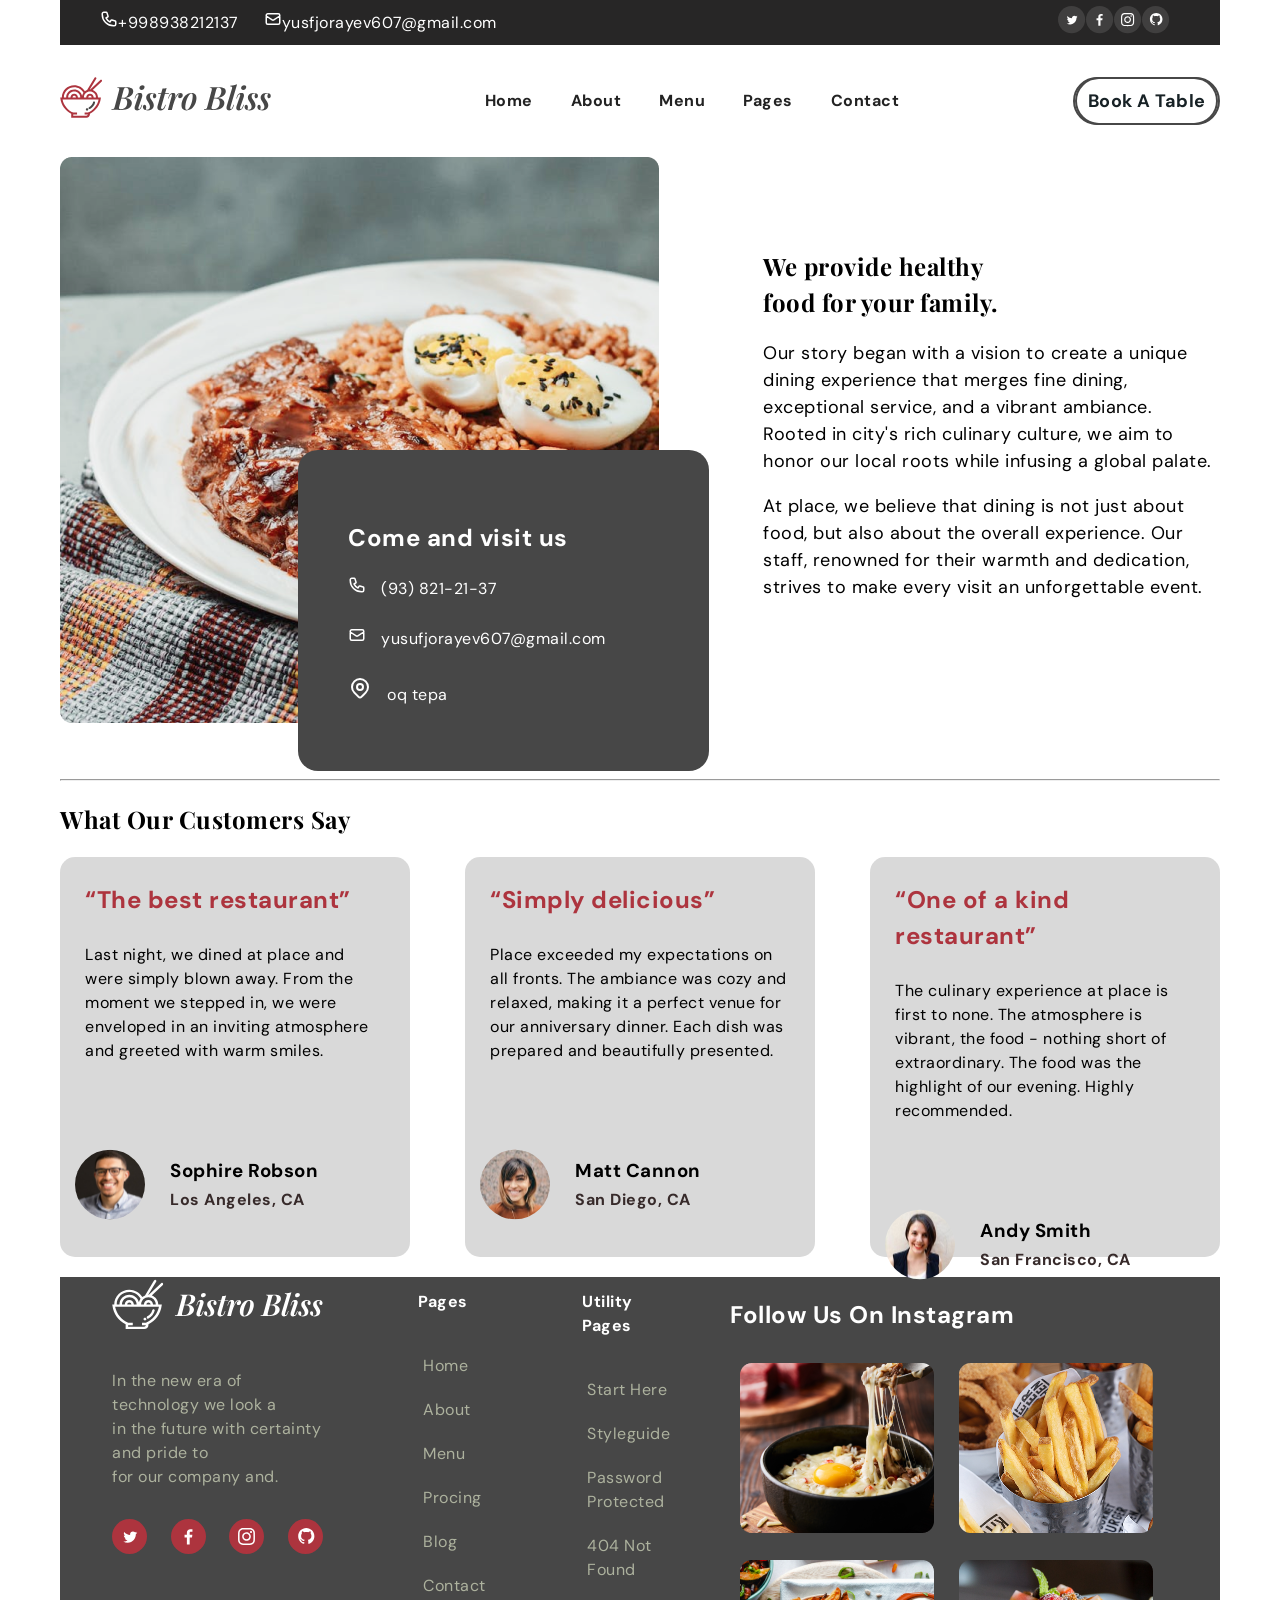
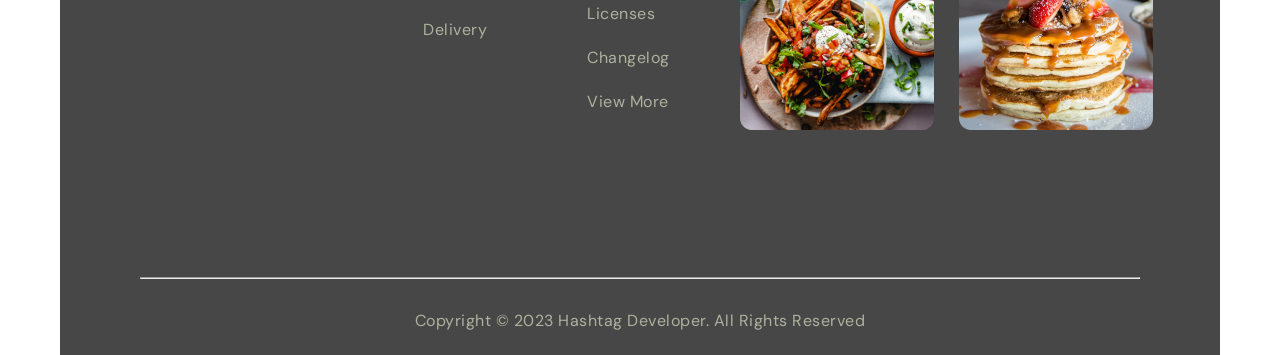
<file: about.html>
<!DOCTYPE html>
<html lang="en">

<head>
	<meta charset="UTF-8">
	<meta name="viewport" content="width=device-width, initial-scale=1.0">
	<title>amaliyot001</title>
	<link rel="stylesheet" href="./css/style.css">
</head>

<body>


	<div class="container">
		<header>
			<div id="header"></div>
		</header>
		<main>
			<section class="about-section">
				<div class="about-img-card">
					<div class="about-img">
						<img src="./img/Image.about.png" alt="about" width="599px" height="566px">
					</div>
					<div class="about-card">
						<div class="card-card">
							<h2>Come and visit us</h2>
							<ul>
								<li><a href="#"><img src="./icon/phone.svg" alt="phone.svg" srcset="">(93) 821-21-37</a></li>
								<li><a href="#"><img src="./icon/mail.svg" alt="mail.svg" srcset="">yusufjorayev607@gmail.com</a></li>
								<li><a href="#"><img src="./icon/location-marker.svg" alt="location-marker.svg" srcset="">oq tepa</a>
								</li>
							</ul>
						</div>
					</div>
				</div>
				<div class="about-content">
					<h1>We provide healthy <br>food for your family.</h1>
					<p>Our story began with a vision to create a unique dining experience that merges fine dining, exceptional
						service, and a vibrant ambiance. Rooted in city's rich culinary culture, we aim to honor our local roots
						while infusing a global palate.</p>
					<p>At place, we believe that dining is not just about food, but also about the overall experience. Our staff,
						renowned for their warmth and dedication, strives to make every visit an unforgettable event.</p>
				</div>

			</section>
			<hr>
			<section class="What-Our-Customers-Say-section">
				<div class="What-Our-Customers-Say-thema">
					<h1>What Our Customers Say</h1>
					<div class="What-Our-Customers-Say-card">
						<div class="card-What-Our-Customers-Say">
							<h2>“The best restaurant”</h2>
							<p>Last night, we dined at place and were simply blown away. From the moment we stepped in, we were
								enveloped in an inviting atmosphere and greeted with warm smiles.</p>
							<div class="card-What-Our-Customers-Say-img">
								<img src="./icon/say.0.svg" alt="say.0.svg">
								<h3>Sophire Robson <br><span>Los Angeles, CA</span>
								</h3>

							</div>
						</div>
						<div class="card-What-Our-Customers-Say">
							<h2>“Simply delicious”</h2>
							<p>Place exceeded my expectations on all fronts. The ambiance was cozy and relaxed, making it a perfect
								venue for our anniversary dinner. Each dish was prepared and beautifully presented.</p>
							<div class="card-What-Our-Customers-Say-img">
								<img src="./icon/say.1.svg" alt="say.1.svg">
								<h3>Matt Cannon <br><span>San Diego, CA</span>
								</h3>

							</div>
						</div>
						<div class="card-What-Our-Customers-Say">
							<h2>“One of a kind restaurant”</h2>
							<p>The culinary experience at place is first to none. The atmosphere is vibrant, the food - nothing short
								of extraordinary. The food was the highlight of our evening. Highly recommended.</p>
							<div class="card-What-Our-Customers-Say-img">
								<img src="./icon/say.2.svg" alt="say.2.svg">
								<h3>Andy Smith <br><span>San Francisco, CA</span>
								</h3>

							</div>
						</div>
					</div>
				</div>
			</section>
		</main>
		<footer>
			<div id="footer"></div>
		</footer>
	</div>
	<script src="./js/scrip.js"></script>
</body>

</html>
</file>
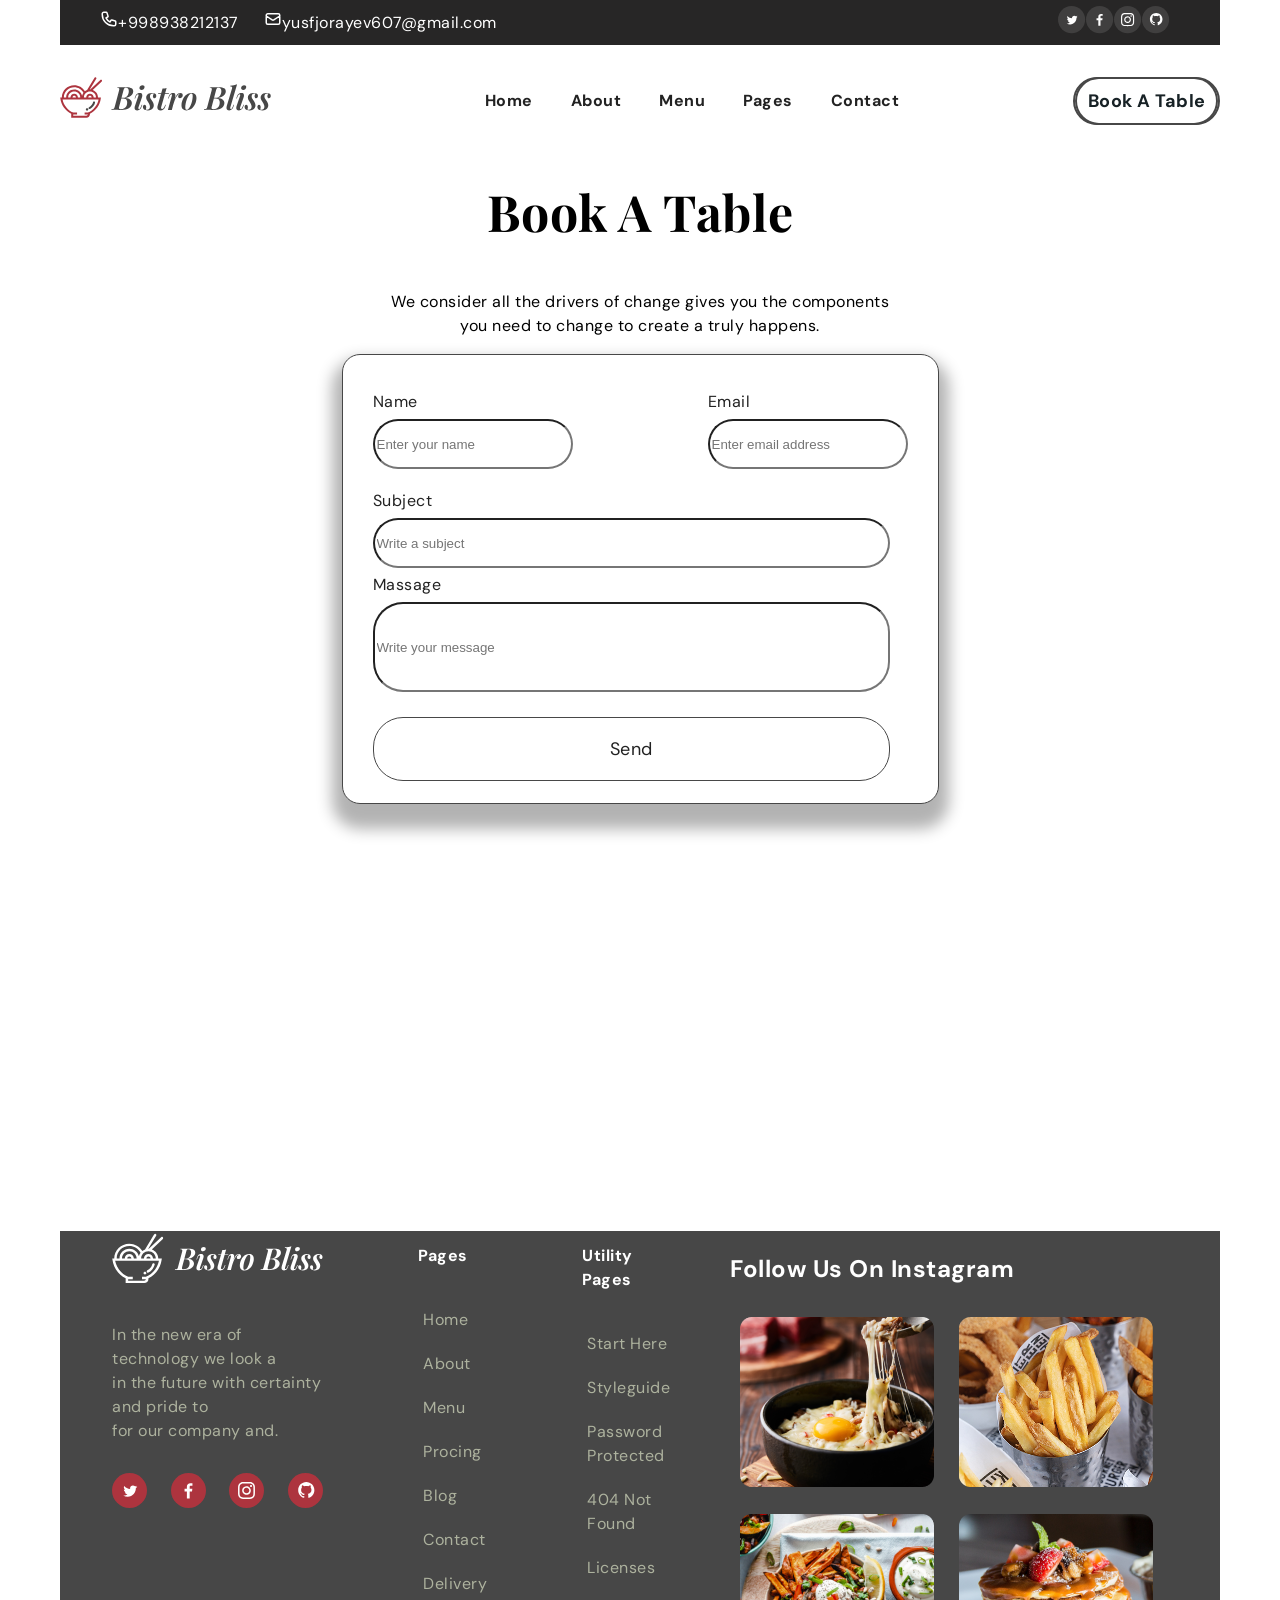
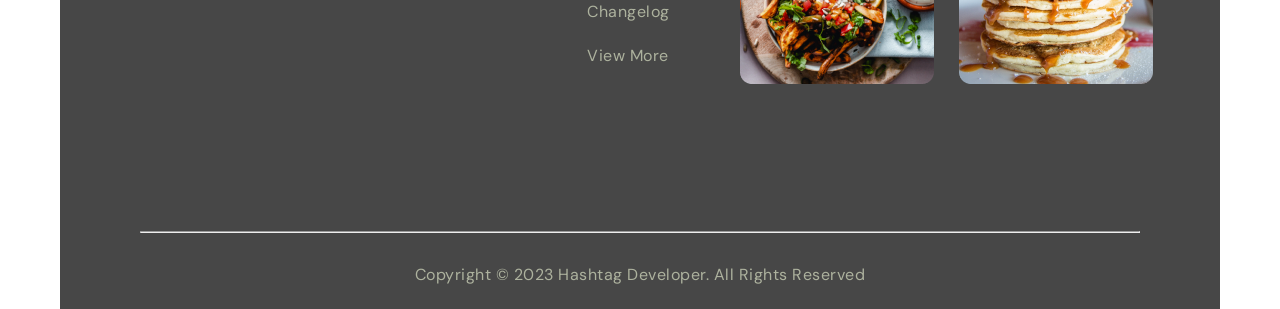
<file: book-a-table.html>
<!-- https://maps.app.goo.gl/ZBhMRK7PiFmq4h6e7 -->


<!DOCTYPE html>
<html lang="en">

<head>
	<meta charset="UTF-8">
	<meta name="viewport" content="width=device-width, initial-scale=1.0">
	<title>book-a-table</title>
</head>

<body>

	<div class="container">
		<header>
			<div id="header"></div>
		</header>
		<main>
			<section class="book-a-table-section">
				<div class="book-a-table-thema">
					<h1>Book A Table</h1>
					<p>We consider all the drivers of change gives you the components <br> you need to change to create a truly
						happens.</p>
				</div>
				<div class="book-a-table-card1">
					<div class="book-a-table-card">
						<div class="book-a-table-card-info">
							<div class="contact-card-name">
								<label>Name</label>
								<input type="text" placeholder="Enter your name">
							</div>
							<div class="contact-card-email">
								<label>Email</label>
								<input type="text" placeholder="Enter email address">
							</div>
						</div>
						<div class="book-a-table-card-subject">
							<label>Subject</label>
							<input type="text" placeholder="Write a subject">
						</div>
						<div class="book-a-table-card-message">
							<label>Massage</label>
							<input type="text" placeholder="Write your message">
						</div>
						<div class="book-a-table-btn">
							<a href="#" class="contact-btn">Send</a>
						</div>
					</div>
				</div>
				<div class="book-a-table-navigator">
					<iframe
						src="https://www.google.com/maps/embed?pb=!1m18!1m12!1m3!1d2520.298443836973!2d69.21032618851807!3d41.30545150035291!2m3!1f0!2f0!3f0!3m2!1i1024!2i768!4f13.1!3m3!1m2!1s0x38ae8b41a1a8e5a5%3A0xab24aaf488258dd7!2z0KjQutC-0LvQsCDihJYxNTcg0LjQvNC10L3QuCDQlNC40L4g0JHRgNCw0L3QtNC-!5e0!3m2!1suz!2s!4v1771845608177!5m2!1suz!2s"
						width="100%" height="550" style="border:0;" allowfullscreen="" loading="lazy"
						referrerpolicy="no-referrer-when-downgrade"></iframe>
				</div>
			</section>
		</main>

		<footer>
			<div id="footer"></div>
		</footer>
	</div>

	<script src="./js/scrip.js"></script>
</body>

</html>
</file>
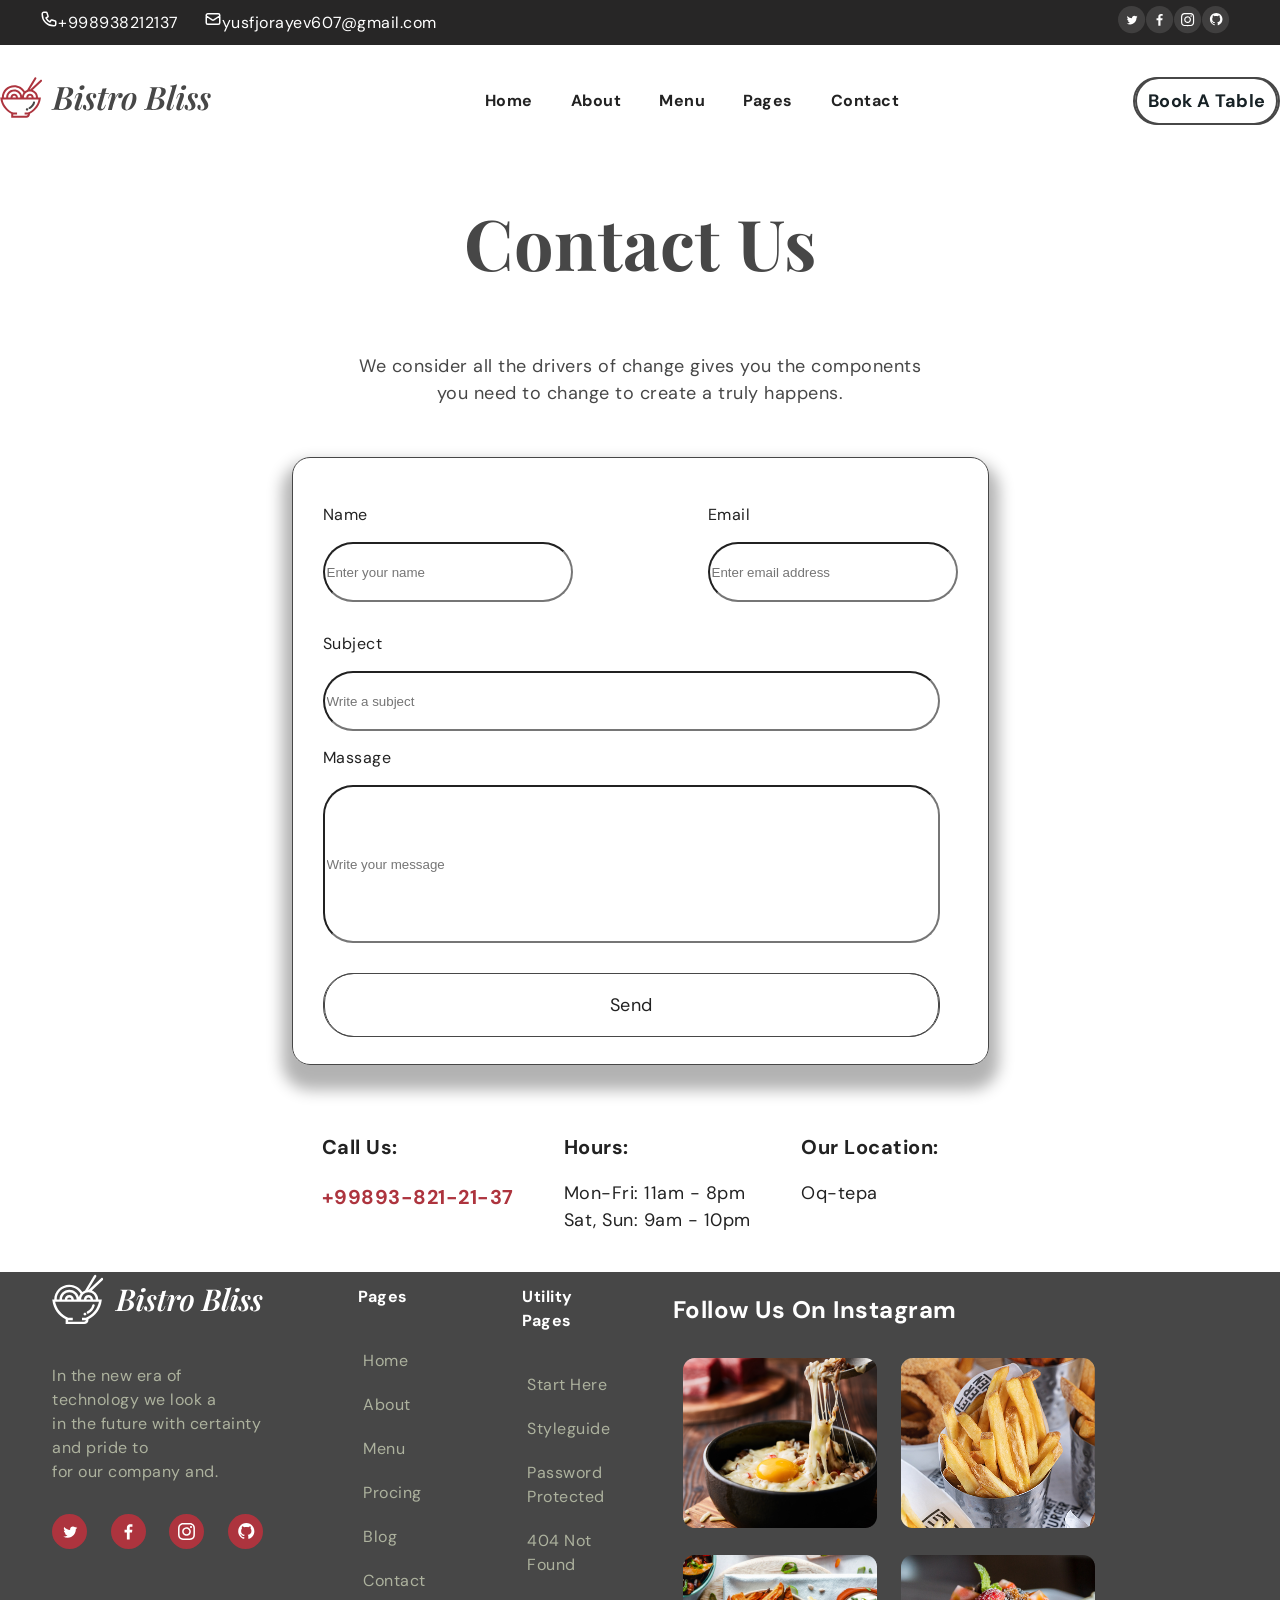
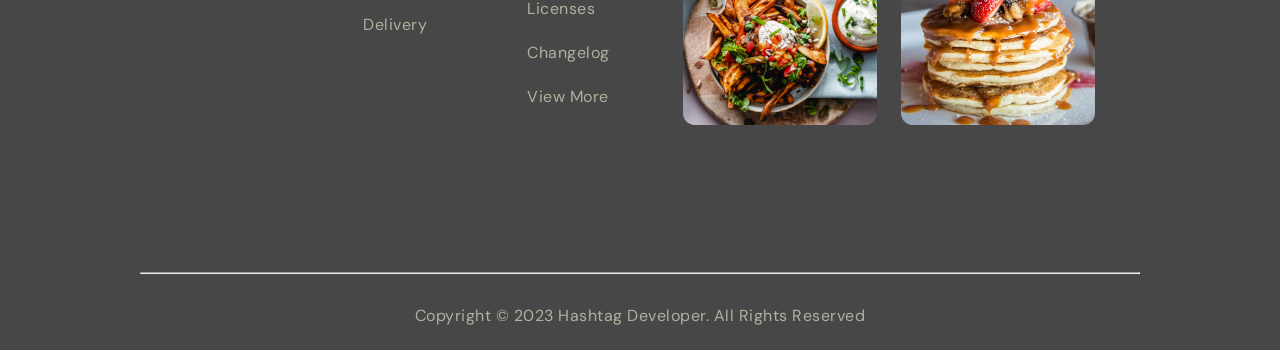
<file: contact.html>
<!DOCTYPE html>
<html lang="en">

<head>
	<meta charset="UTF-8">
	<meta name="viewport" content="width=device-width, initial-scale=1.0">
	<title>contact us</title>
	<link rel="stylesheet" href="./css/style.css">
</head>

<body>
	<div id="header"></div>
	<main>
		<section class="contact-section">
			<div class="contact">
				<div class="contact-text">
					<h1>Contact Us</h1>
					<p>We consider all the drivers of change gives you the components <br>you need to change to create a truly
						happens.
					</p>
				</div>
				<div class="contact-card">
					<div class="contact-card-info">
						<div class="contact-card-name">
							<label>Name</label>
							<input type="text" placeholder="Enter your name">
						</div>
						<div class="contact-card-email">
							<label>Email</label>
							<input type="text" placeholder="Enter email address">
						</div>
					</div>
					<div class="contact-card-subject">
						<label>Subject</label>
						<input type="text" placeholder="Write a subject">
					</div>
					<div class="contact-card-message">
						<label>Massage</label>
						<input type="text" placeholder="Write your message">
					</div>
					<div class="contact-btn">
						<a href="#" class="contact-btn">Send</a>
					</div>
				</div>
				<div class="contact-info">
					<div class="call">
						<h2>Call Us:</h2>
						<h3>+99893-821-21-37</h3>
					</div>
					<div class="hours">
						<h2>Hours:</h2>
						<p>Mon-Fri: 11am - 8pm <br>
							Sat, Sun: 9am - 10pm</p>
					</div>
					<div class="our-location">
						<h2>Our Location:</h2>
						<p>Oq-tepa</p>
					</div>
				</div>
			</div>


		</section>

	</main>
	<div id="footer"></div>

</body>
<script src="./js/scrip.js"></script>

</html>
</file>
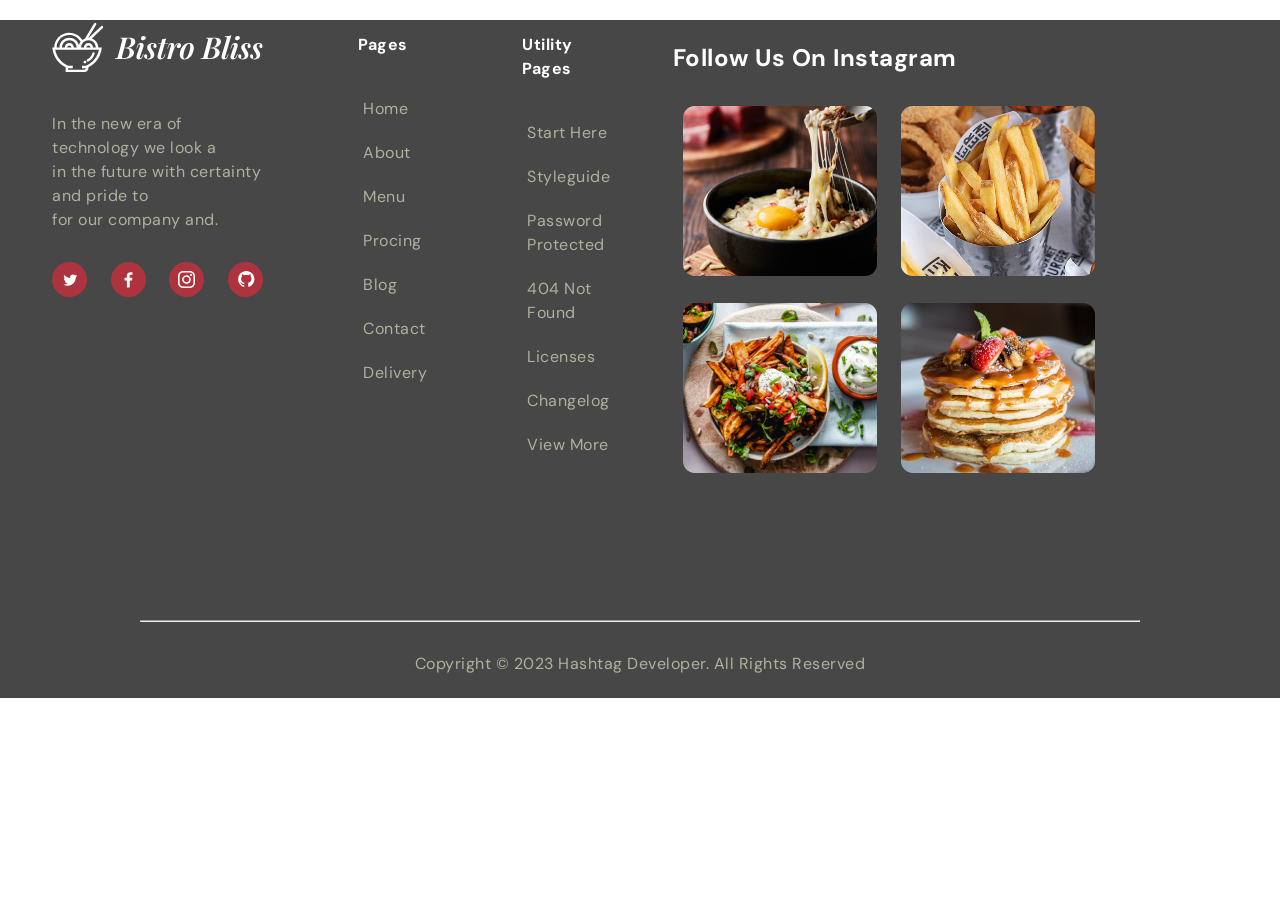
<file: footer.html>
<!DOCTYPE html>
<html lang="en">

<head>
	<meta charset="UTF-8">
	<meta name="viewport" content="width=device-width, initial-scale=1.0">
	<title>Document</title>
	<link rel="stylesheet" href="./css/style.css">
</head>


<body>





	<footer class="site-footer" id="footer">
		<div class="footer">
			<div class="footer1">
				<div class="footer-logo">
					<a href="#"><img src="./icons/Logo.svg" alt="footer-logo" width="211px" height="55px"></a>
				</div>
				<div class="footer-p">
					<p>In the new era of technology we look a <br> in the future with certainty and pride to <br>for our company
						and.</p>
				</div>
				<div class="footer-contact-link">
					<ul>
						<li>
							<a href="https://www.facebook.com/"><img src="./icons/1.svg" alt="tviter" srcset=""></a>
						</li>
						<li>
							<a href="https://www.facebook.com/"><img src="./icons/2.svg" alt="fokebooc" srcset=""></a>
						</li>
						<li>
							<a href="https://www.facebook.com/"><img src="./icons/3.svg" alt="instagram" srcset=""></a>
						</li>
						<li>
							<a href="https://www.facebook.com/"><img src="./icons/4.svg" alt="github" srcset=""></a>
						</li>
					</ul>
				</div>
			</div>
			<div class="footer2">
				<h2>pages</h2>
				<ul>
					<li><a href="#">home</a></li>
					<li><a href="#">about</a></li>
					<li><a href="#">menu</a></li>
					<li><a href="#">procing</a></li>
					<li><a href="#">blog</a></li>
					<li><a href="#">contact</a></li>
					<li><a href="#">delivery</a></li>
				</ul>
			</div>
			<div class="footer3">
				<h2>Utility Pages</h2>
				<ul>
					<li><a href="#">Start Here</a></li>
					<li><a href="#">Styleguide</a></li>
					<li><a href="#">Password Protected</a></li>
					<li><a href="#">404 Not Found</a></li>
					<li><a href="#">Licenses</a></li>
					<li><a href="#">Changelog</a></li>
					<li><a href="#">View More</a></li>
				</ul>
			</div>
			<div class="footer4">
				<h2>Follow Us On Instagram</h2>
				<div class="footer-img">
					<img src="./img/footer.1.png" alt="footer.1.png">
					<img src="./img/footer.2.png" alt="footer.2.png">
					<img src="./img/footer3.png" alt="footer3.png">
					<img src="./img/footer.4.png" alt="footer.4.png">
				</div>
			</div>
		</div>
		<hr class="footer-hr">
		<span>Copyright © 2023 Hashtag Developer. All Rights Reserved</span>
	</footer>
	<script src="./js/scrip.js"></script>

</body>

</html>
</file>
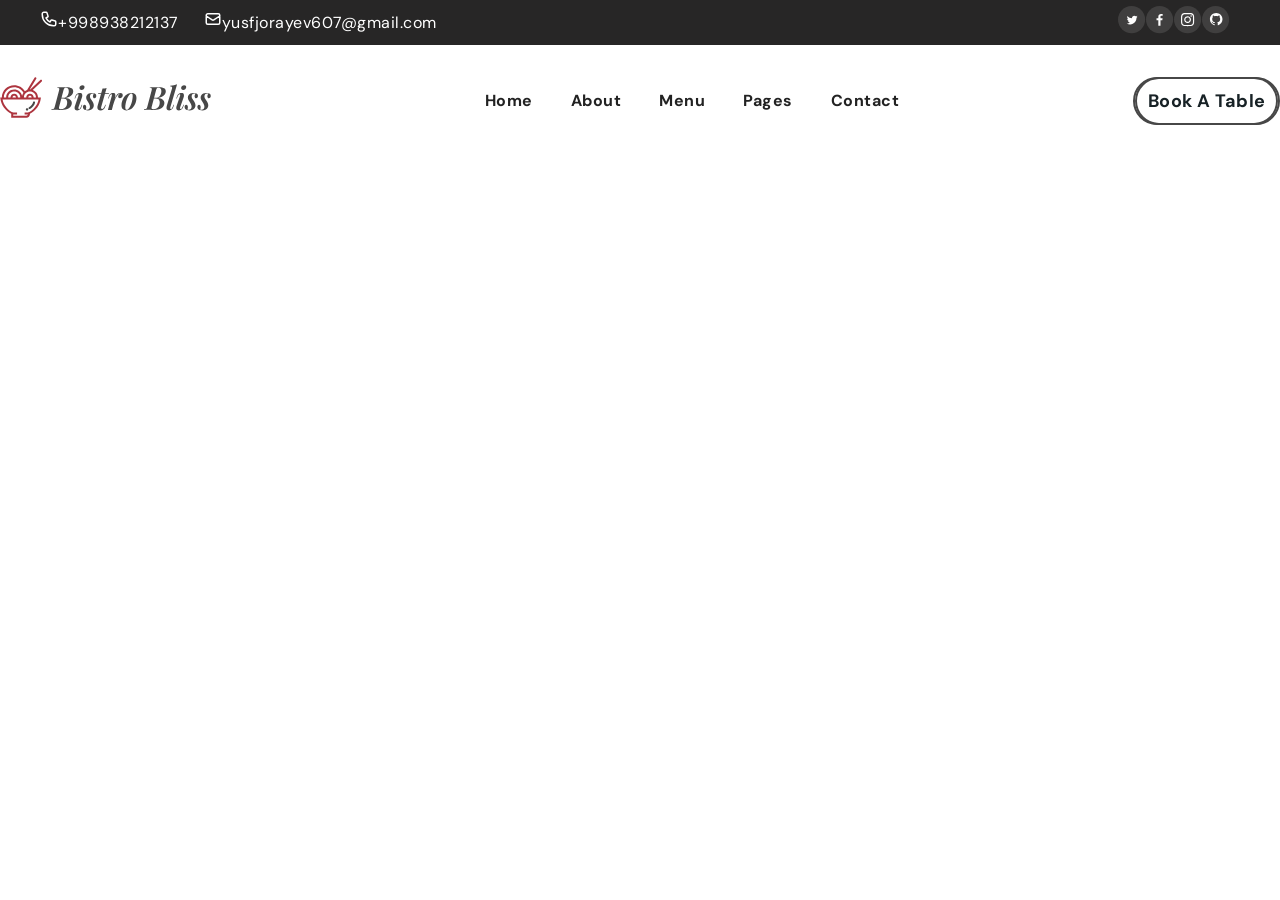
<file: header.html>
<!DOCTYPE html>
<html lang="en">

<head>
	<meta charset="UTF-8">
	<meta name="viewport" content="width=device-width, initial-scale=1.0">
	<title>Document</title>
	<link rel="stylesheet" href="./css/style.css">

</head>


<body>


	<header class="header" id="header">

		<div class="header-top">
			<div class="contact">
				<ul>
					<li>
						<a href="#"><img src="./icon/phone.svg" alt="phone">+998938212137</a>
					</li>
					<li><a
							href="https://www.figma.com/design/uiR1j9enYxKacXmS6Ghcc5/Food---Website-Design--Community-?node-id=0-796&t=7qtaQiAp8RTrOeOI-0"><img
								src="./icon/mail.svg" alt="mail">yusfjorayev607@gmail.com</a>
					</li>
				</ul>
			</div>
			<div class="contact-link">
				<ul>
					<li>
						<a href="https://www.facebook.com/"><img src="./icon/1.svg" alt="tviter" srcset=""></a>
					</li>
					<li>
						<a href="https://www.facebook.com/"><img src="./icon/2.svg" alt="fokebooc" srcset=""></a>
					</li>
					<li>
						<a href="https://www.facebook.com/"><img src="./icon/3.svg" alt="instagram" srcset=""></a>
					</li>
					<li>
						<a href="https://www.facebook.com/"><img src="./icon/4.svg" alt="github" srcset=""></a>
					</li>
				</ul>
			</div>
		</div>
		<nav class="header-navigation">
			<div class="header-logo">
				<a href="./index.html"><img src="./icon/Logo.svg" alt="Logo" width="211px" height="55px"></a>
			</div>
			<div class="header-nav">
				<ul>
					<li><a href="./home.html" class="btn">home</a></li>
					<li><a href="./about.html" class="btn">about</a></li>
					<li><a href="./menu.html" class="btn">menu</a></li>
					<li><a href="./pages.html" class="btn">pages</a></li>
					<li><a href="./contact.html" class="btn">contact</a></li>
				</ul>
			</div>
			<div class="book-a-table">
				<a href="./book-a-table.html" class="book-a-table">book a table</a>
			</div>
		</nav>

	</header>


	<script src="./js/scrip.js"></script>

</body>

</html>
</file>
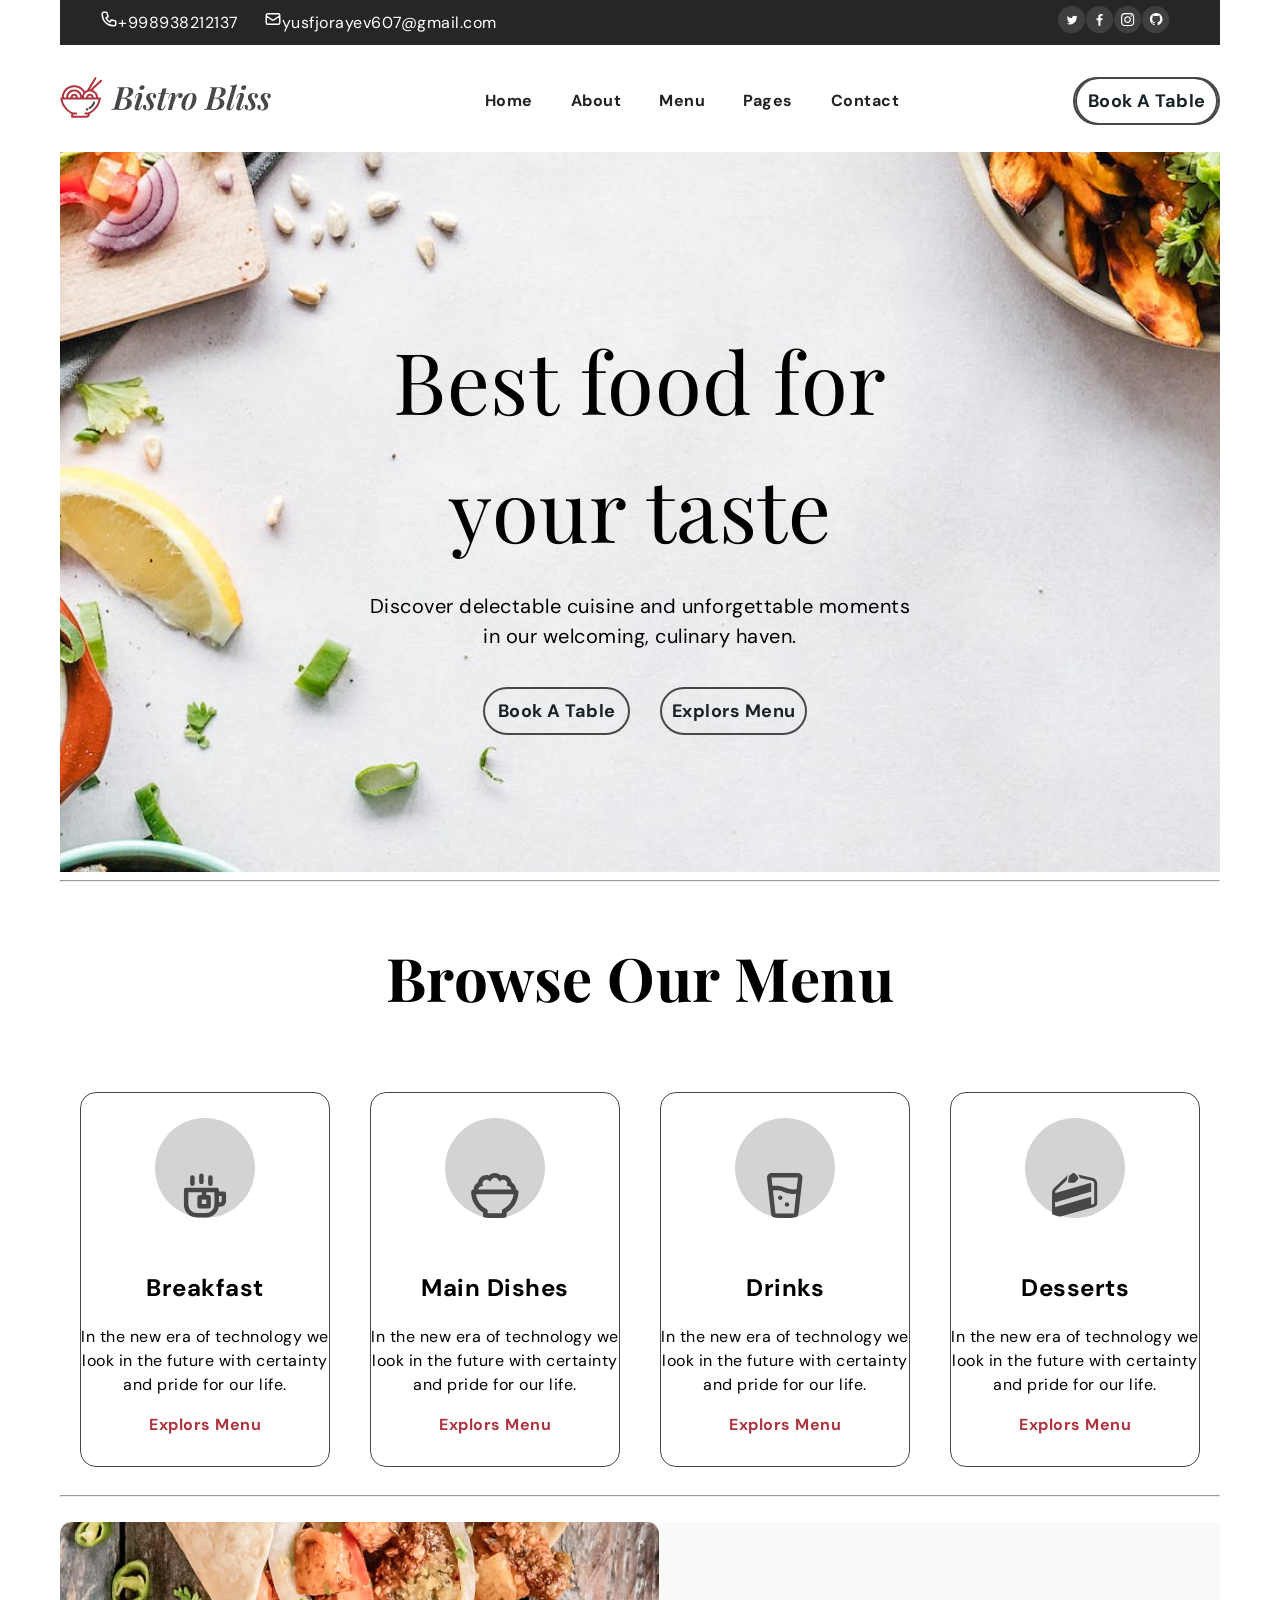
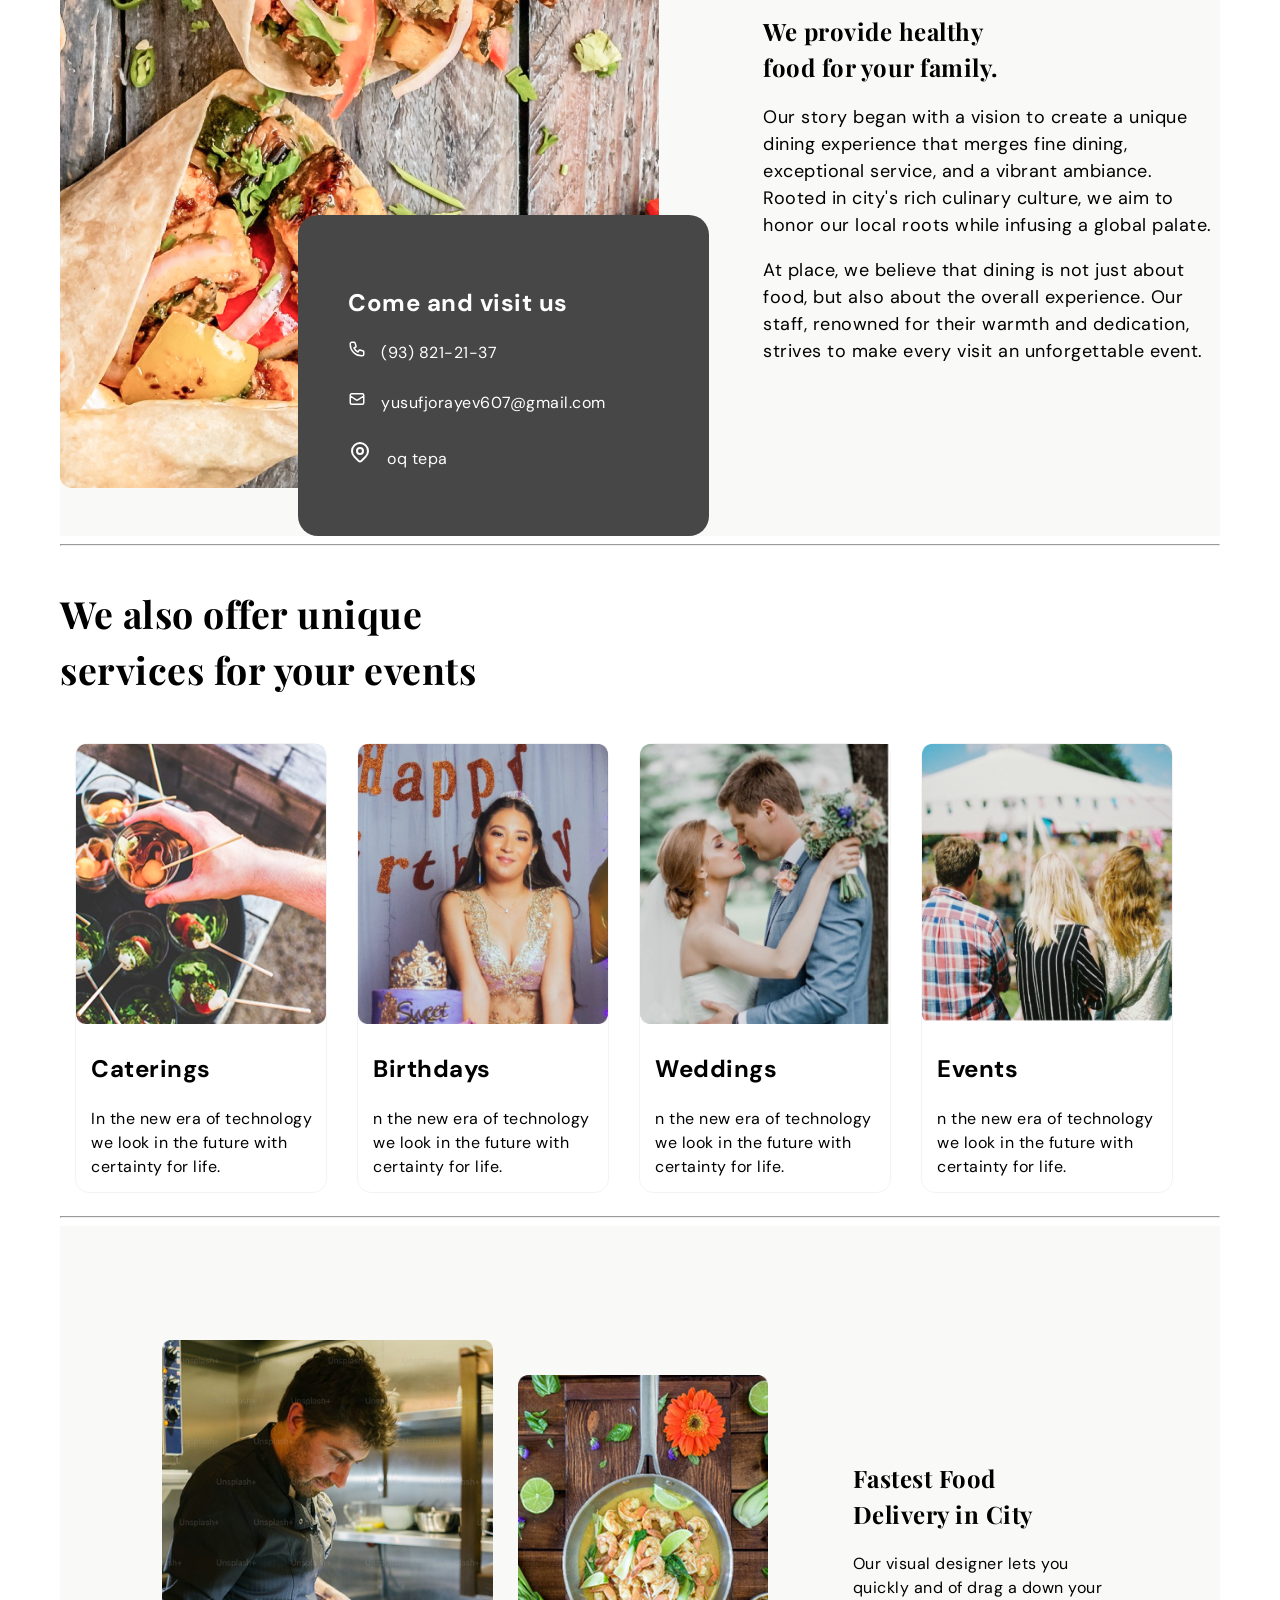
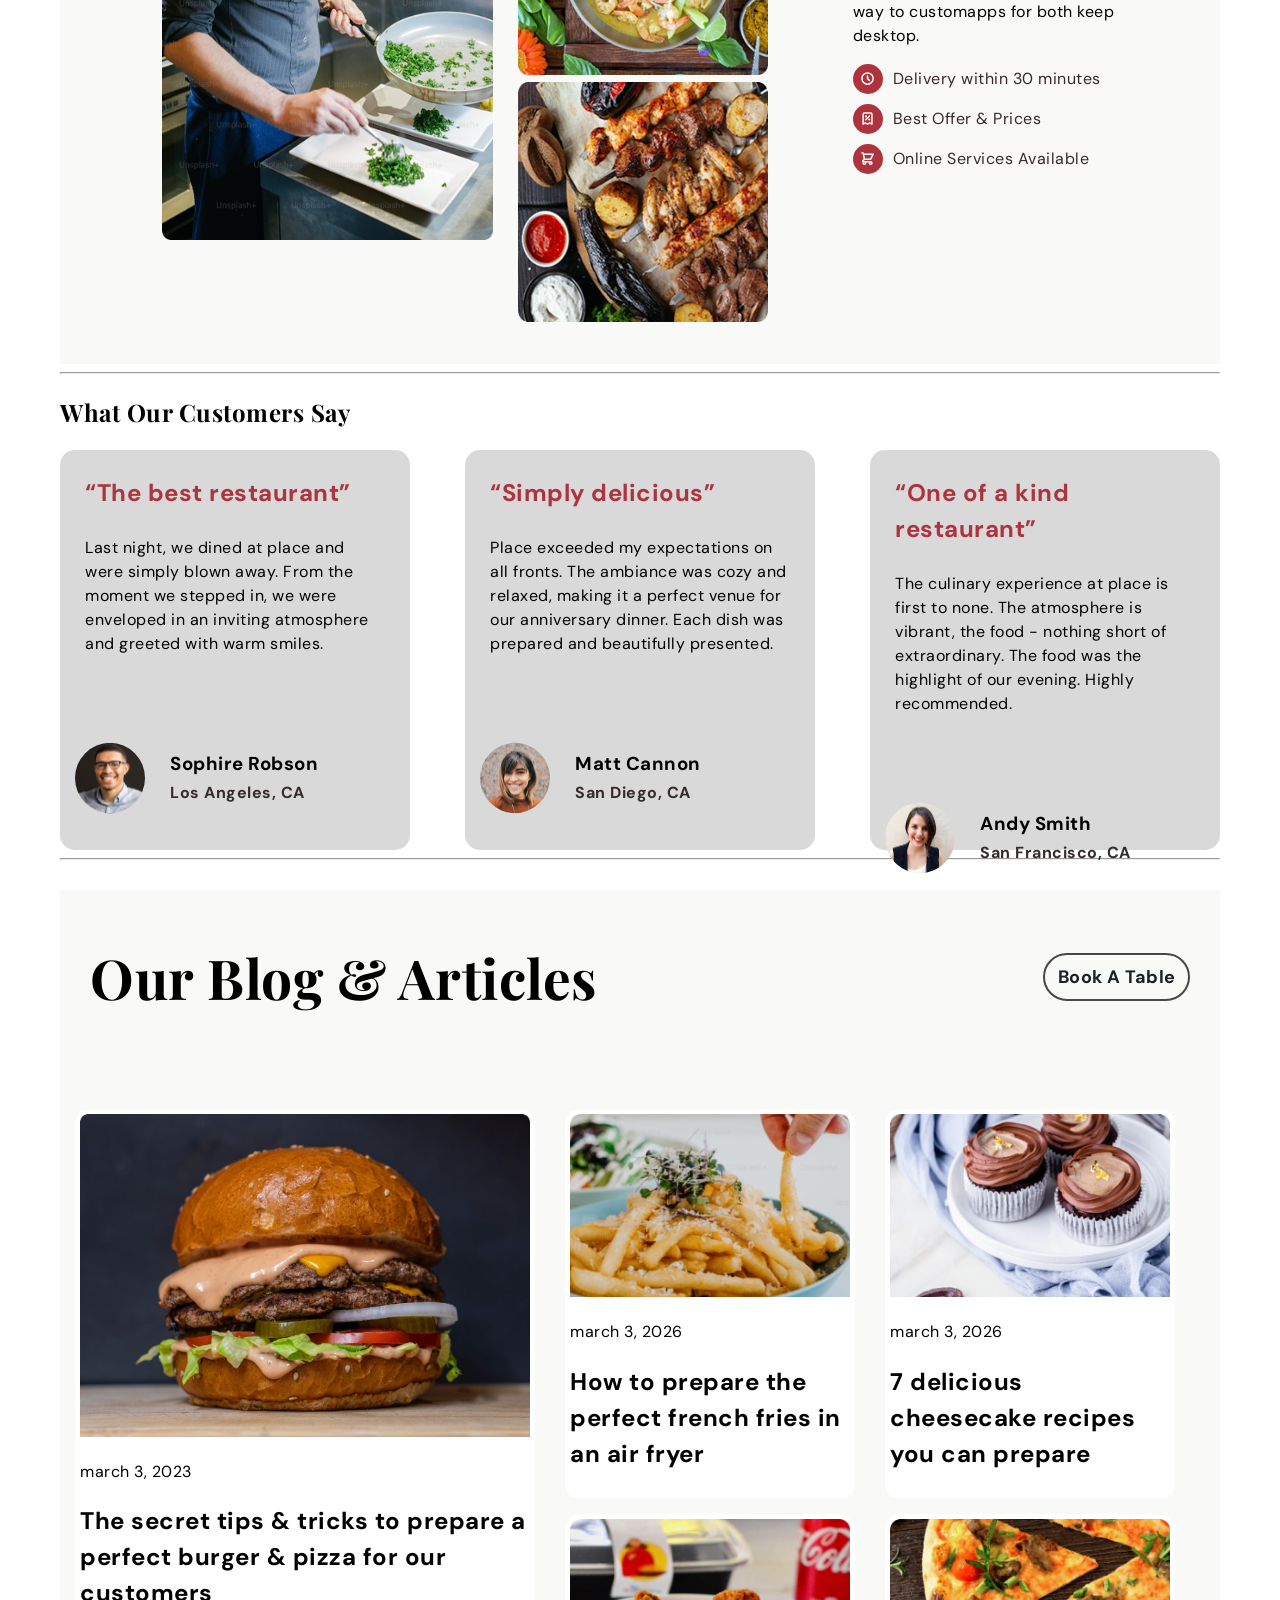
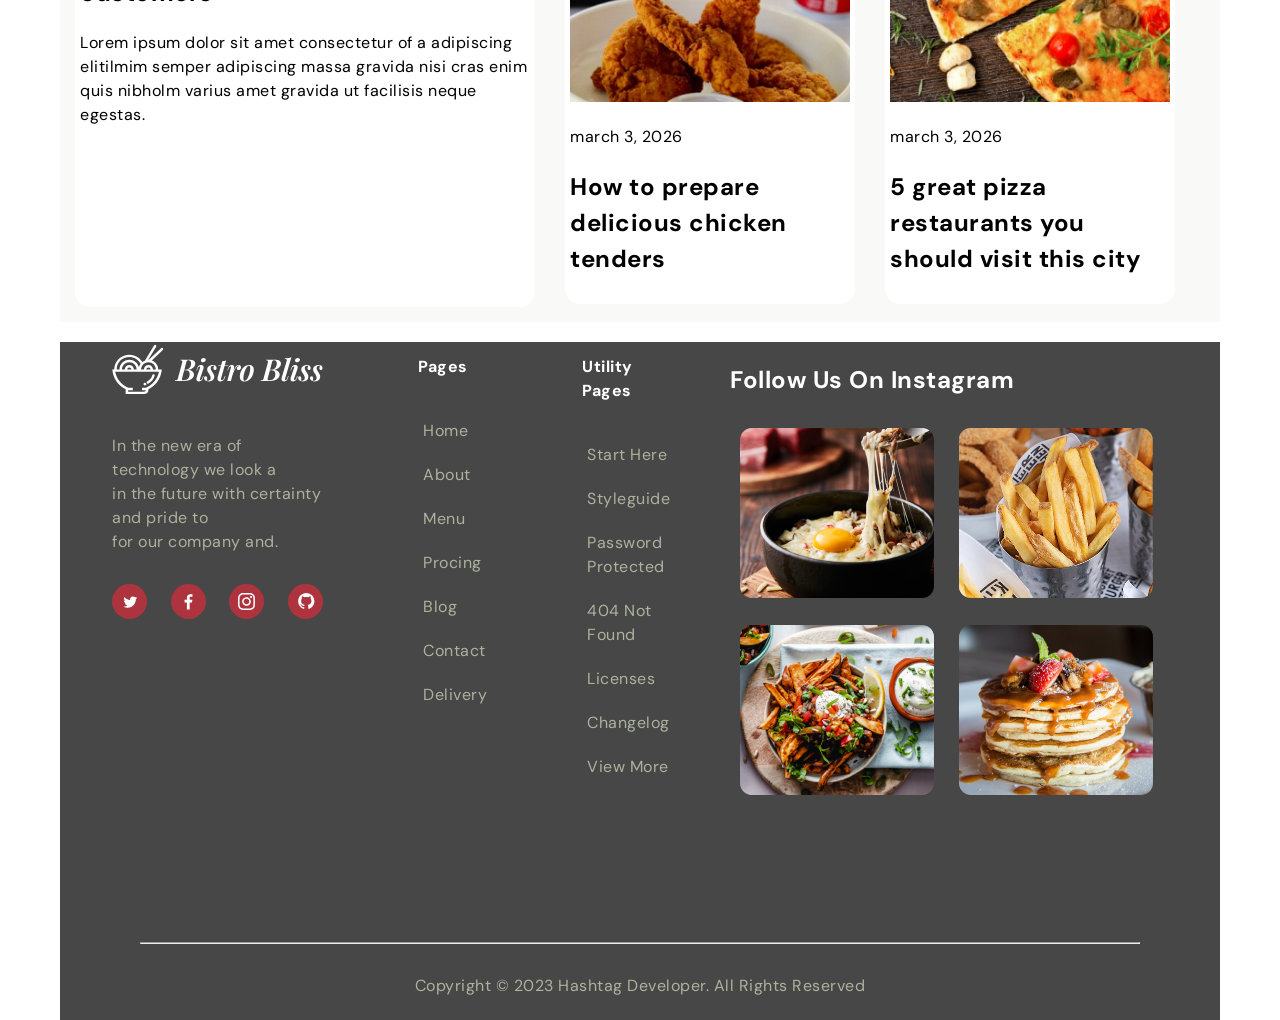
<file: home.html>
<!DOCTYPE html>
<html lang="en">

<head>
	<meta charset="UTF-8">
	<meta name="viewport" content="width=device-width, initial-scale=1.0">
	<title>amaliyot001</title>
	<link rel="stylesheet" href="./css/style.css">
</head>

<body>


	<div class="container">
		<header>
			<div id="header"></div>
		</header>

		<main>

			<section class="section-main" id="section-main">
				<div class="best">
					<h2 class="Best-food-for-your-taste">Best food for<br> your taste</h2>
					<p>Discover delectable cuisine and unforgettable moments <br>in our welcoming, culinary haven.</p>
					<div class="btn-menu">
						<ul>
							<li><a href="#" class="book-a-table">book a table</a></li>
							<li><a href="#" class="book-a-table">explors menu</a></li>
						</ul>
					</div>
				</div>
			</section>
			<hr>
			<section class="section-browse-our-menu">
				<div class="Browse-Our-Menu-thema">
					<h1>Browse Our Menu</h1>
				</div>
				<div class="browse-our-menu">
					<div class="browse-our-menu-card">
						<img src="./icon/breakfast.svg" alt="breakfast.svg" width="40" height="50">
						<h2>Breakfast</h2>
						<p>In the new era of technology we look in the future with certainty and pride for our life.</p>
						<a href="#">Explors Menu</a>
					</div>
					<div class="browse-our-menu-card">
						<img src="./icon/main.dishes.svg" alt="main.dishes.svg" width="40" height="50">
						<h2>Main Dishes</h2>
						<p>In the new era of technology we look in the future with certainty and pride for our life.</p>
						<a href="#">Explors Menu</a>
					</div>
					<div class="browse-our-menu-card">
						<img src="./icon/drinks.svg" alt="drinks.svg" width="40" height="50">
						<h2>Drinks</h2>
						<p>In the new era of technology we look in the future with certainty and pride for our life.</p>
						<a href="#">Explors Menu</a>
					</div>
					<div class="browse-our-menu-card">
						<img src="./icon/desserts.svg" alt="desserts.svg" width="40" height="50">
						<h2>Desserts</h2>
						<p>In the new era of technology we look in the future with certainty and pride for our life.</p>
						<a href="#">Explors Menu</a>
					</div>
				</div>
			</section>
			<hr>
			<section class="home3-section">
				<div class="home3-img-card">
					<div class="home3-img">
						<img src="./img/Image.png" alt="Image.png" width="599px" height="566px">
					</div>
					<div class="home3-card">
						<div class="home3-card-card">
							<h2>Come and visit us</h2>
							<ul>
								<li><a href="#"><img src="./icon/phone.svg" alt="phone.svg" srcset="">(93) 821-21-37</a></li>
								<li><a href="#"><img src="./icon/mail.svg" alt="mail.svg" srcset="">yusufjorayev607@gmail.com</a></li>
								<li><a href="#"><img src="./icon/location-marker.svg" alt="location-marker.svg" srcset="">oq tepa</a>
								</li>
							</ul>
						</div>
					</div>
				</div>
				<div class="home3-content">
					<h1>We provide healthy <br>food for your family.</h1>
					<p>Our story began with a vision to create a unique dining experience that merges fine dining, exceptional
						service, and a vibrant ambiance. Rooted in city's rich culinary culture, we aim to honor our local roots
						while infusing a global palate.</p>
					<p>At place, we believe that dining is not just about food, but also about the overall experience. Our staff,
						renowned for their warmth and dedication, strives to make every visit an unforgettable event.</p>
				</div>

			</section>
			<hr>
			<section class="services-section">
				<div class="services">
					<div class="services-thema">
						<h1>We also offer unique <br> services for your events</h1>
					</div>
					<div class="services-card">
						<div class="card-services">
							<img src="./img/kebab-set-table 1.png" alt="kebab-set-table 1.png" width="250" height="280">
							<h2>Caterings</h2>
							<p>In the new era of technology we look in the future with certainty for life.</p>
						</div>
						<div class="card-services">
							<img src="./img/Mask group.png" alt="Mask group.png" width="250" height="280">
							<h2>Birthdays</h2>
							<p>n the new era of technology we look in the future with certainty for life.</p>
						</div>
						<div class="card-services">
							<img src="./img/Mask group-1.png" alt="Mask group-1.png" width="263" height="280">
							<h2>Weddings</h2>
							<p>n the new era of technology we look in the future with certainty for life.</p>
						</div>
						<div class="card-services">
							<img src="./img/Mask group-2.png" alt="Mask group-2.png" width="250" height="280">
							<h2>Events</h2>
							<p>n the new era of technology we look in the future with certainty for life.</p>
						</div>
					</div>
				</div>
			</section>
			<hr>
			<section class="fastest-food-section">
				<div class="fastest-food-img1">
					<img src="./img/mid-shot-chef-holding-plate-with-pasta-making-ok-sign 1.png" alt="mid-shot-chef" width="331"
						height="500">
				</div>
				<div class="fastest-food-img2">
					<img src="./img/sour-curry-with-snakehead-fish-spicy-garden-hot-pot-thai-food 1.png" alt="sour-curry-with"
						width="250" height="300">
					<img src="./img/sadj-iron-pot-with-various-salads 1.png" alt="sadj-iron-pot" width="250" height="240">
				</div>
				<div class="fastest-food-info">
					<h1>Fastest Food <br>Delivery in City</h1>
					<p>Our visual designer lets you quickly and of drag a down your way to customapps for both keep desktop. </p>
					<ul>
						<li><img src="./icon/fastest.food.Icon.svg" alt="fastest.food.Icon.svg"> <span>Delivery within 30
								minutes</span></li>
						<li><img src="./icon/fastest.food.Icon-1.svg" alt="fastest.food.Icon-1.svg"> <span>Best Offer &
								Prices</span></li>
						<li><img src="./icon/fastest.food.Icon-2.svg" alt="fastest.food.Icon-2.svg"> <span>Online Services
								Available</span></li>
					</ul>
				</div>
			</section>
			<hr>
			<section class="What-Our-Customers-Say-section">
				<div class="What-Our-Customers-Say-thema">
					<h1>What Our Customers Say</h1>
					<div class="What-Our-Customers-Say-card">
						<div class="card-What-Our-Customers-Say">
							<h2>“The best restaurant”</h2>
							<p>Last night, we dined at place and were simply blown away. From the moment we stepped in, we were
								enveloped in an inviting atmosphere and greeted with warm smiles.</p>
							<div class="card-What-Our-Customers-Say-img">
								<img src="./icon/say.0.svg" alt="say.0.svg">
								<h3>Sophire Robson <br><span>Los Angeles, CA</span>
								</h3>

							</div>
						</div>
						<div class="card-What-Our-Customers-Say">
							<h2>“Simply delicious”</h2>
							<p>Place exceeded my expectations on all fronts. The ambiance was cozy and relaxed, making it a perfect
								venue for our anniversary dinner. Each dish was prepared and beautifully presented.</p>
							<div class="card-What-Our-Customers-Say-img">
								<img src="./icon/say.1.svg" alt="say.1.svg">
								<h3>Matt Cannon <br><span>San Diego, CA</span>
								</h3>

							</div>
						</div>
						<div class="card-What-Our-Customers-Say">
							<h2>“One of a kind restaurant”</h2>
							<p>The culinary experience at place is first to none. The atmosphere is vibrant, the food - nothing short
								of extraordinary. The food was the highlight of our evening. Highly recommended.</p>
							<div class="card-What-Our-Customers-Say-img">
								<img src="./icon/say.2.svg" alt="say.2.svg">
								<h3>Andy Smith <br><span>San Francisco, CA</span>
								</h3>

							</div>
						</div>
					</div>
				</div>
			</section>
			<hr>
			<section class="Our-Blog-Articles-section">
				<div class="Our-Blog-Articles-thema">
					<h1>Our Blog & Articles</h1>
					<a href="./book-a-table.html" class="book-a-table">book a table</a>
				</div>
				<div class="Our-Blog-Articles-1card">
					<div class="Our-Blog-Articles-card">
						<img src="./img/Our.Blog.Articles.burger.png" alt="Our.Blog.Articles.burger.png" width="450">
						<p>march 3, 2023</p>
						<h2>The secret tips & tricks to prepare a perfect burger & pizza for our customers</h2>
						<p>Lorem ipsum dolor sit amet consectetur of a adipiscing elitilmim semper adipiscing massa gravida nisi
							cras
							enim quis nibholm varius amet gravida ut facilisis neque egestas.</p>
					</div>
					<div class="Our-Blog-Articles-card-of-card">
						<div class="Our-Blog-Articles-card-of-card4">
							<img src="./img/Our.Blog.Articles.fri.png" alt="Our.Blog.Articles.fri.png" width="280">
							<p>march 3, 2026</p>
							<h2>How to prepare the perfect french fries in an air fryer</h2>
						</div>
						<div class="Our-Blog-Articles-card-of-card4">
							<img src="./img/Our.Blog.Articles.kefsi.png" alt="Our.Blog.Articles.kefsi.png" width="280">
							<p>march 3, 2026</p>
							<h2>How to prepare delicious chicken tenders</h2>
						</div>
					</div>
					<div class="Our-Blog-Articles-card-of-card3">
						<div class="Our-Blog-Articles-card-of-card4">
							<img src="./img/Our.Blog.Articles.tartaletka.png" alt="Our.Blog.Articles.tartaletka.png" width="280">
							<p>march 3, 2026</p>
							<h2>7 delicious cheesecake recipes you can prepare</h2>
						</div>
						<div class="Our-Blog-Articles-card-of-card4">
							<img src="./img/Our.Blog.Articles.pissa.png" alt="" width="280">
							<p>march 3, 2026</p>
							<h2>5 great pizza restaurants you should visit this city</h2>
						</div>
					</div>

				</div>
			</section>
		</main>



		<footer>
			<div id="footer"></div>
		</footer>
	</div>
	<script src="./js/scrip.js"></script>
</body>

</html>
</file>
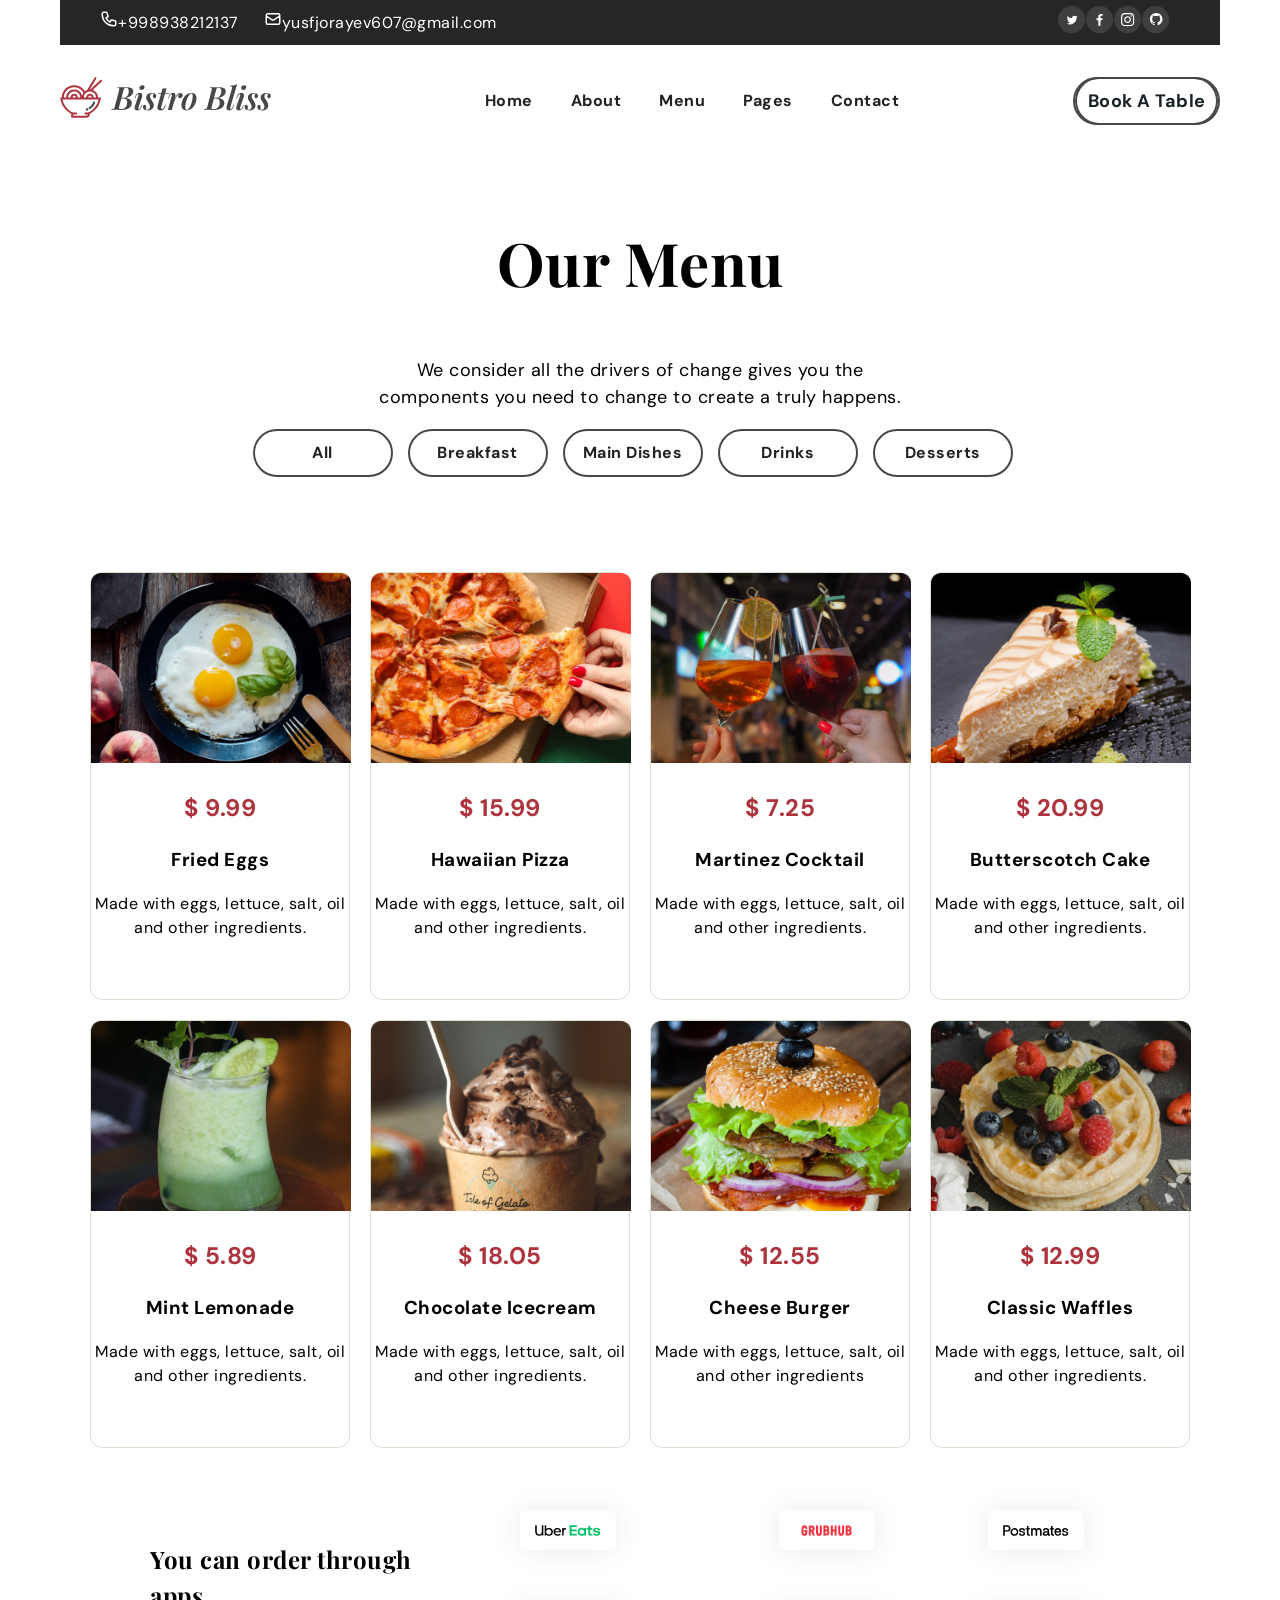
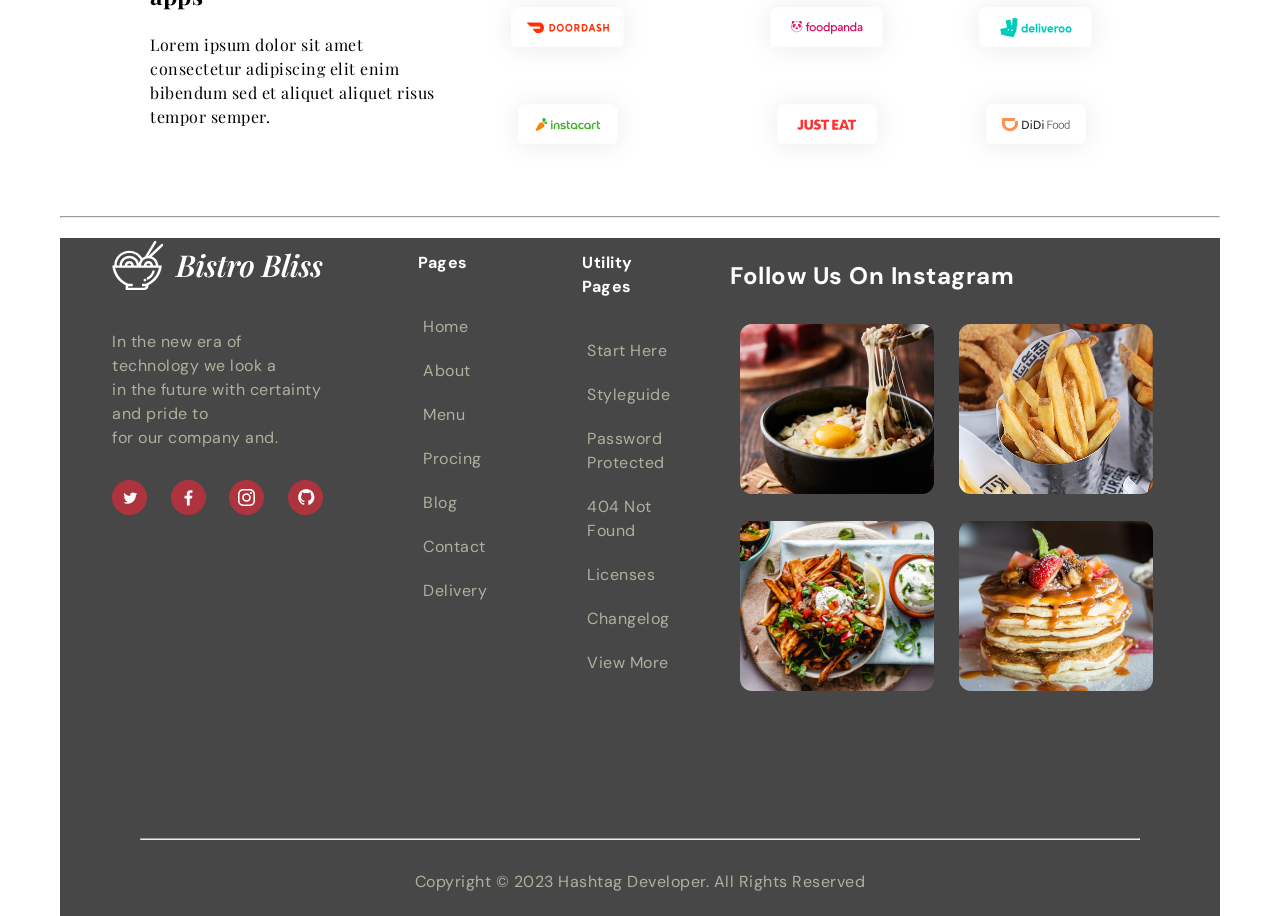
<file: menu.html>
<!DOCTYPE html>
<html lang="en">

<head>
	<meta charset="UTF-8">
	<meta name="viewport" content="width=device-width, initial-scale=1.0">
	<title>amaliyot001</title>
	<link rel="stylesheet" href="./css/style.css">
</head>

<body>


	<div class="container">
		<header>
			<div id="header"></div>
		</header>

		<main>
			<section class="menu-section">
				<div class="menu-header">
					<div class="menu-text">
						<h1>Our Menu</h1>
						<p>We consider all the drivers of change gives you the components you need to change to create a truly
							happens.</p>
					</div>
					<div class="menu-nav-btn">
						<ul>
							<li>
								<a href="#" class="about-btn">All</a>
							</li>
							<li>
								<a href="#" class="about-btn">Breakfast</a>
							</li>
							<li>
								<a href="#" class="about-btn">Main Dishes</a>
							</li>
							<li>
								<a href="#" class="about-btn">Drinks</a>
							</li>
							<li>
								<a href="#" class="about-btn">Desserts</a>
							</li>
						</ul>
					</div>
				</div>
				<div class="menu-card">
					<div class="card1">
						<img src="./img/menu.1.png" alt="menu.1.png" width="260" height="190">
						<h2>$ 9.99</h2>
						<h3>Fried Eggs</h3>
						<p>Made with eggs, lettuce, salt, oil and other ingredients.</p>
					</div>
					<div class="card1">
						<img src="./img/menu.2.png" alt="menu.2.png" width="260" height="190">
						<h2>$ 15.99</h2>
						<h3>Hawaiian Pizza</h3>
						<p>Made with eggs, lettuce, salt, oil and other ingredients.</p>
					</div>
					<div class="card1"><img src="./img/menu.3.png" alt="menu.3.png" width="260" height="190">
						<h2>$ 7.25</h2>
						<h3>Martinez Cocktail</h3>
						<p>Made with eggs, lettuce, salt, oil and other ingredients.</p>
					</div>
					<div class="card1">
						<img src="./img/menu.4.png" alt="menu.4.png" width="260" height="190">
						<h2>$ 20.99</h2>
						<h3>Butterscotch Cake</h3>
						<p>Made with eggs, lettuce, salt, oil and other ingredients.</p>
					</div>
					<div class="card1">
						<img src="./img/menu.5.png" alt="menu.5.png" width="260" height="190">
						<h2>$ 5.89</h2>
						<h3>Mint Lemonade</h3>
						<p>Made with eggs, lettuce, salt, oil and other ingredients.</p>
					</div>
					<div class="card1">
						<img src="./img/menu.6.png" alt="menu.6.png" width="260" height="190">
						<h2>$ 18.05</h2>
						<h3>Chocolate Icecream</h3>
						<p>Made with eggs, lettuce, salt, oil and other ingredients.</p>
					</div>
					<div class="card1">
						<img src="./img/menu.7.png" alt="menu.7.png" width="260" height="190">
						<h2>$ 12.55</h2>
						<h3>Cheese Burger</h3>
						<p>Made with eggs, lettuce, salt, oil and other ingredients</p>
					</div>
					<div class="card1">
						<img src="./img/menu.8.png" alt="menu.8.png" width="260" height="190">
						<h2>$ 12.99</h2>
						<h3>Classic Waffles</h3>
						<p>Made with eggs, lettuce, salt, oil and other ingredients.</p>
					</div>
				</div>
			</section>
			<section class="menu-section-logo">
				<div class="menu-section-logo-thema">
					<h1>You can order through apps</h1>
					<p>Lorem ipsum dolor sit amet consectetur adipiscing elit enim bibendum sed et aliquet aliquet risus tempor
						semper.</p>
				</div>
				<div class="menu-section-logo-logo">
					<div class="menu-section-logo1">
						<img src="./icon/menu.logo.1.1.svg" alt="menu.logo.1.1.svg" width="220" height="90">
						<img src="./icon/menu.logo.2.1.svg" alt="menu.logo.2.1.svg" width="220" height="90">
						<img src="./icon/menu.logo.3.1.svg" alt="menu.logo.3.1.svg" width="220" height="90">
					</div>
					<div class="menu-section-logo2">
						<img src="./icon/menu.logo.1.2.svg" alt="menu.logo.1.2.svg" width="220" height="90">
						<img src="./icon/menu.logo.2.2.svg" alt="menu.logo.2.2.svg" width="220" height="90">
						<img src="./icon/menu.logo.3.2.svg" alt="menu.logo.3.2.svg" width="220" height="90">
					</div>
					<div class="menu-section-logo3">
						<img src="./icon/menu.logo.1.3.svg" alt="menu.logo.1.3.svg" width="220" height="90">
						<img src="./icon/menu.logo.2.3.svg" alt="menu.logo.2.3.svg" width="220" height="90">
						<img src="./icon/menu.logo.3.3.svg" alt="menu.logo.3.3.svg" width="220" height="90">
					</div>
				</div>

			</section>
			<hr>
		</main>

		<footer>
			<div id="footer"></div>
		</footer>

	</div>
	<script src="./js/scrip.js"></script>
</body>

</html>
</file>
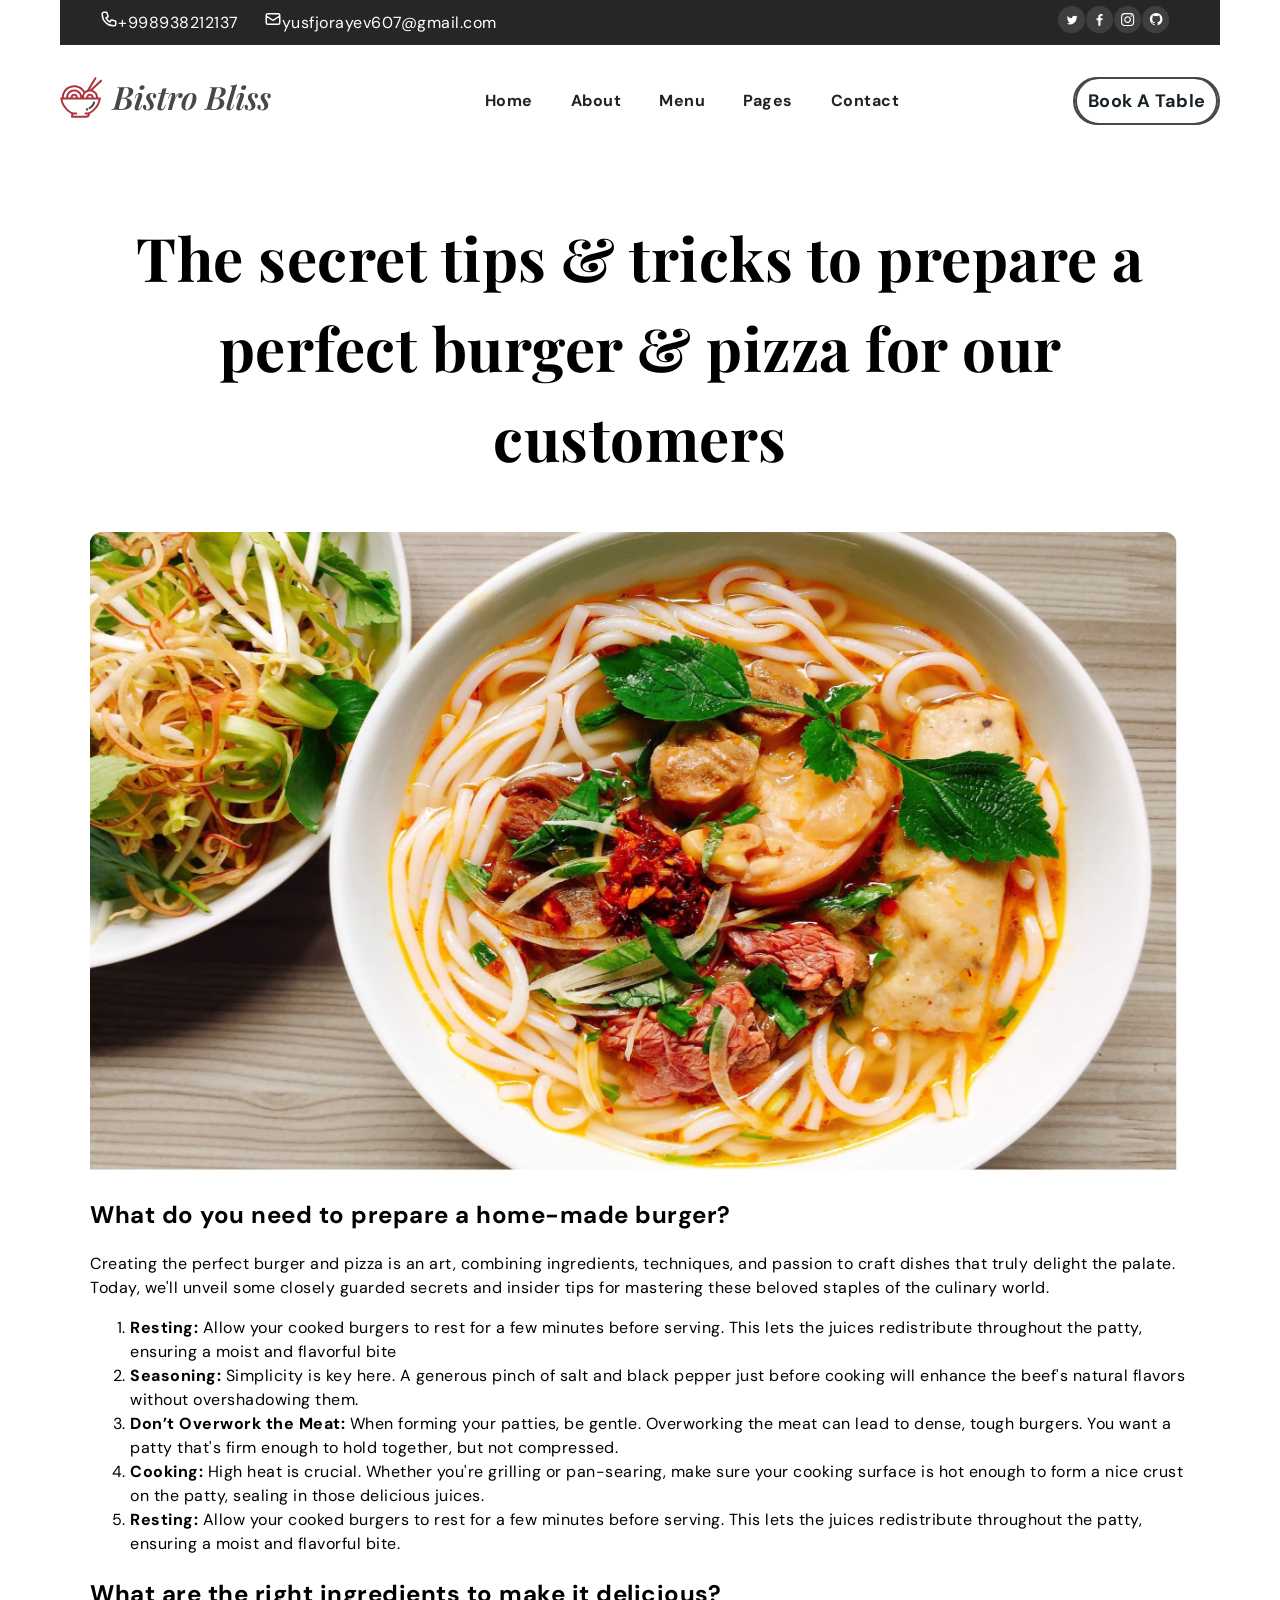
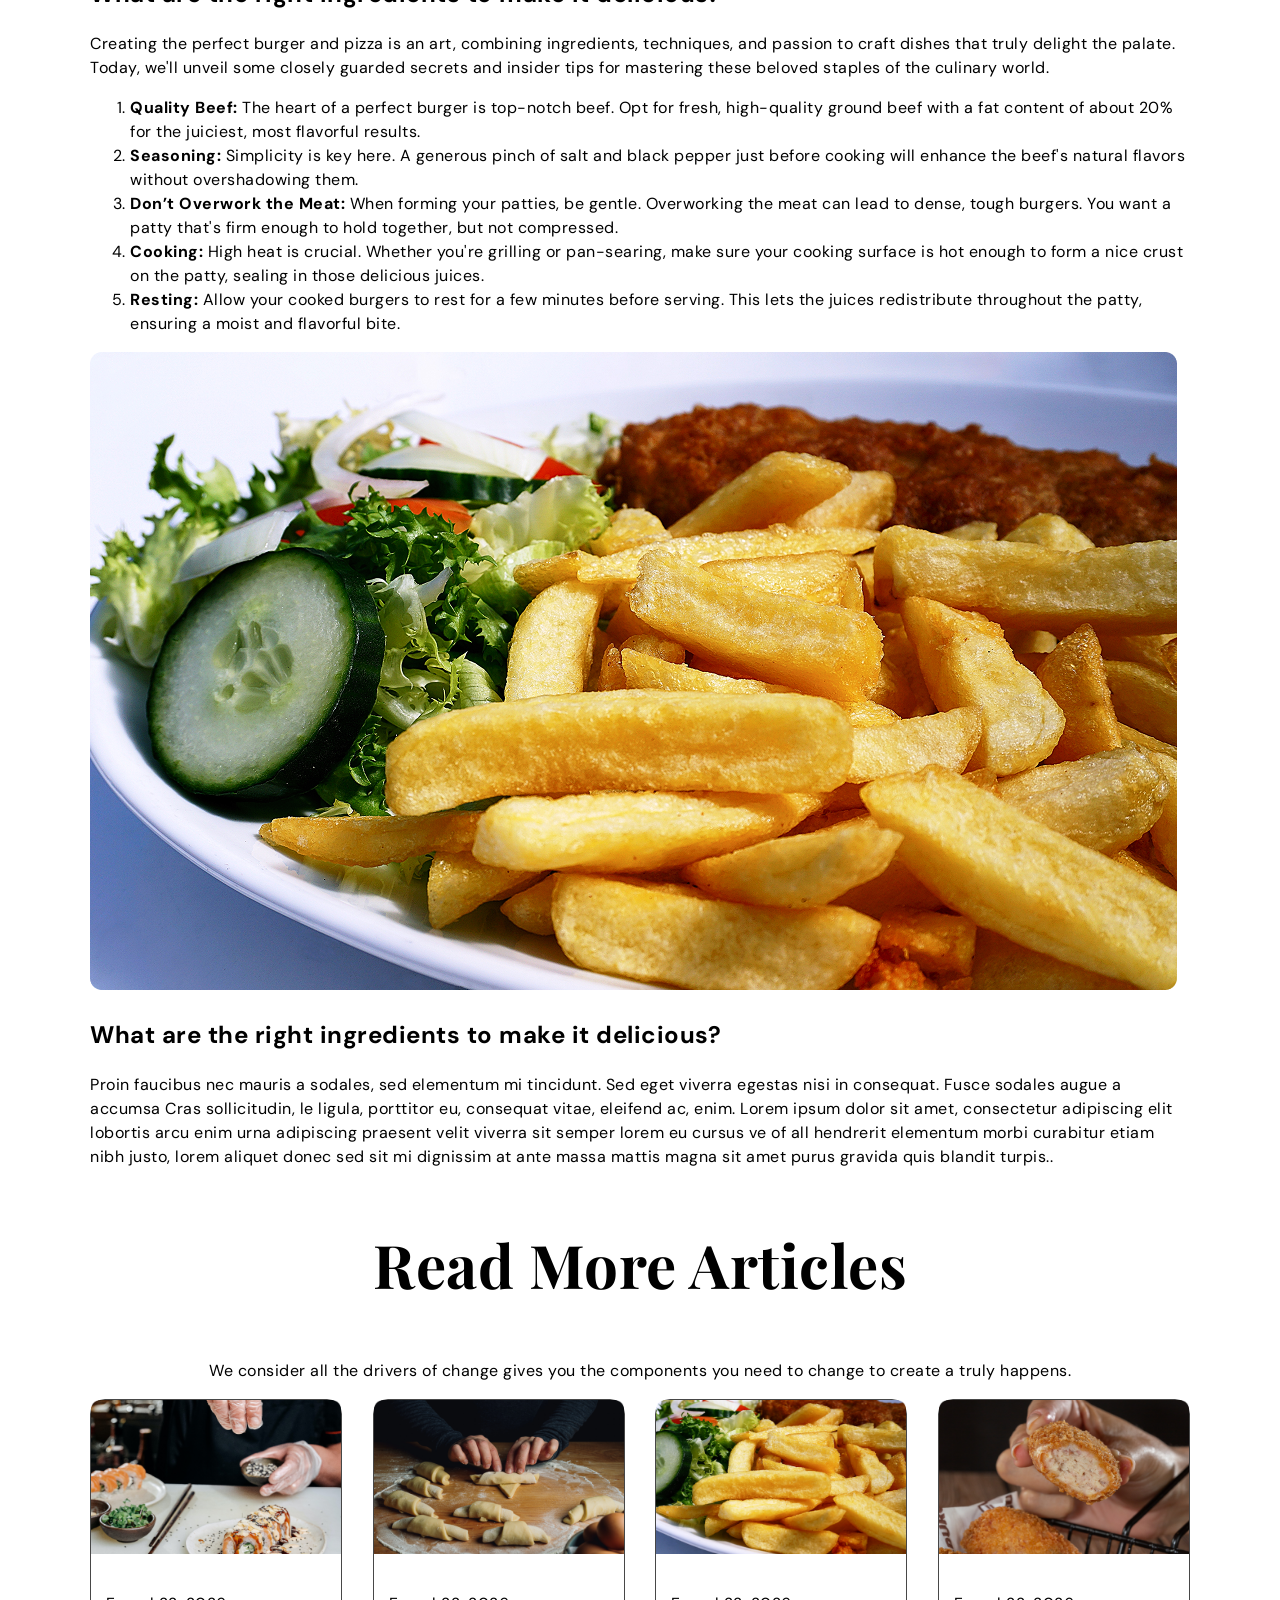
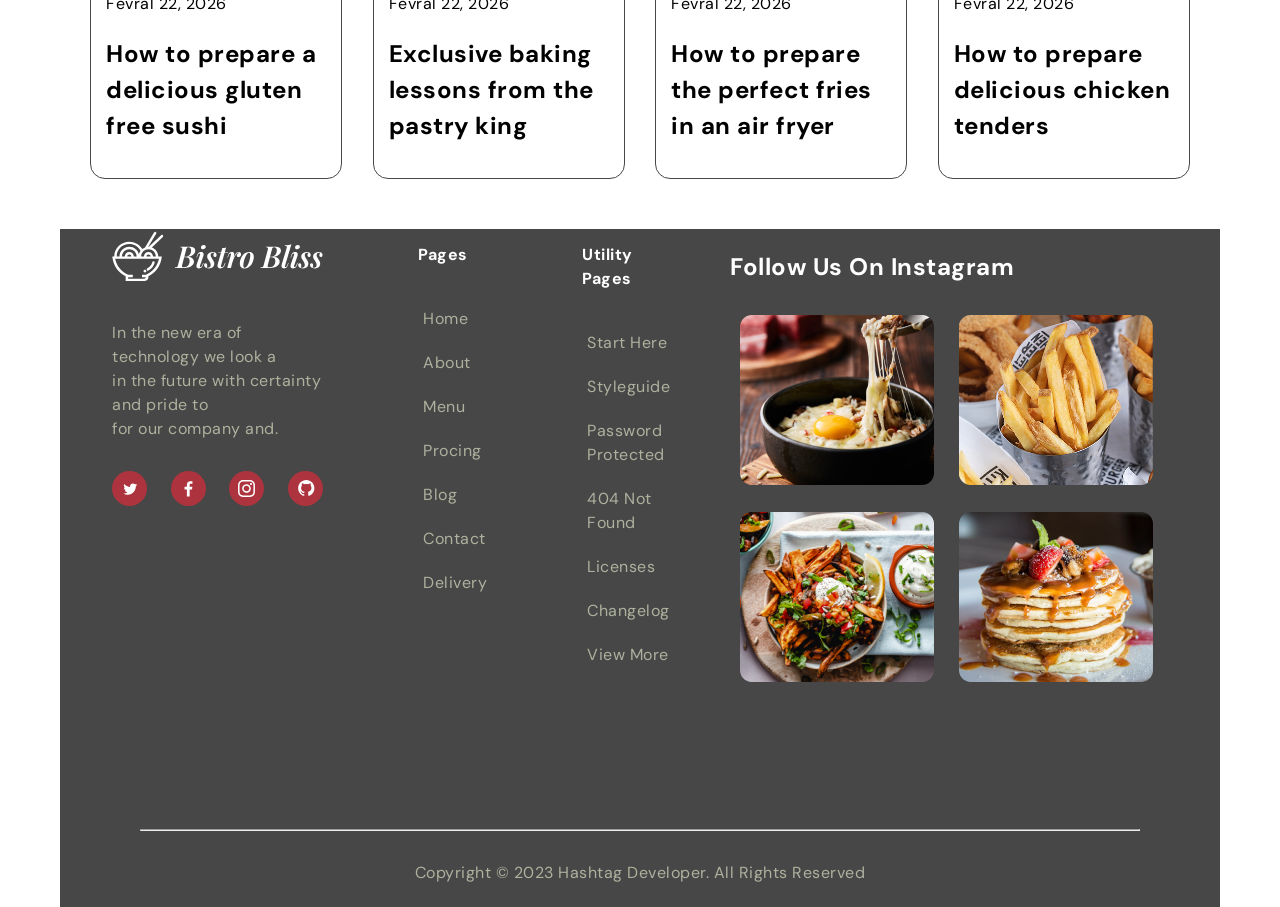
<file: pages-top20.html>
<!DOCTYPE html>
<html lang="en">

<head>
	<meta charset="UTF-8">
	<meta name="viewport" content="width=device-width, initial-scale=1.0">
	<title>Top 20 simple and quick desserts for kids</title>
</head>

<body>

	<div class="container">
		<header>
			<div id="header"></div>
		</header>

		<main>
			<section class="blog-pages">
				<div class="blog-pages-header">
					<h1>The secret tips & tricks to prepare a <br>perfect burger & pizza for our customers</h1>
				</div>
				<div class="blog-pages-img">
					<img src="./img/blog.pages.menu.1.png" alt="pages.img.11.png" width="1087" height="638">
				</div>
				<div class="blog-pades-text">
					<h2>What do you need to prepare a home-made burger?</h2>
					<p>Creating the perfect burger and pizza is an art, combining ingredients, techniques, and passion to craft
						dishes that truly delight the palate. Today, we'll unveil some closely guarded secrets and insider tips for
						mastering these beloved staples of the culinary world.</p>
					<ol>
						<li>
							<strong>Resting:</strong> Allow your cooked burgers to rest for a few minutes before serving. This lets
							the juices
							redistribute throughout the patty, ensuring a moist and flavorful bite
						</li>
						<li>
							<strong>Seasoning:</strong> Simplicity is key here. A generous pinch of salt and black pepper just before
							cooking will
							enhance the beef's natural flavors without overshadowing them.
						</li>
						<li>
							<strong>Don’t Overwork the Meat:</strong> When forming your patties, be gentle. Overworking the meat can
							lead to dense,
							tough burgers. You want a patty that's firm enough to hold together, but not compressed.
						</li>
						<li>
							<strong>Cooking:</strong> High heat is crucial. Whether you're grilling or pan-searing, make sure your
							cooking surface is
							hot enough to form a nice crust on the patty, sealing in those delicious juices.
						</li>
						<li>
							<strong> Resting: </strong>Allow your cooked burgers to rest for a few minutes before serving. This lets
							the juices
							redistribute throughout the patty, ensuring a moist and flavorful bite.
						</li>
					</ol>
					<h2>What are the right ingredients to make it delicious?</h2>
					<p>Creating the perfect burger and pizza is an art, combining ingredients, techniques, and passion to craft
						dishes that truly delight the palate. Today, we'll unveil some closely guarded secrets and insider tips for
						mastering these beloved staples of the culinary world.</p>
					<ol>
						<li>
							<strong>Quality Beef:</strong> The heart of a perfect burger is top-notch beef. Opt for fresh,
							high-quality ground beef
							with a fat content of about 20% for the juiciest, most flavorful results.
						</li>
						<li>
							<strong>Seasoning: </strong>Simplicity is key here. A generous pinch of salt and black pepper just before
							cooking will
							enhance the beef's natural flavors without overshadowing them.
						</li>
						<li>
							<strong>Don’t Overwork the Meat:</strong> When forming your patties, be gentle. Overworking the meat can
							lead to dense,
							tough burgers. You want a patty that's firm enough to hold together, but not compressed.
						</li>
						<li>
							<strong>Cooking:</strong> High heat is crucial. Whether you're grilling or pan-searing, make sure your
							cooking surface is
							hot enough to form a nice crust on the patty, sealing in those delicious juices.
						</li>
						<li>
							<strong>Resting:</strong> Allow your cooked burgers to rest for a few minutes before serving. This lets
							the juices
							redistribute throughout the patty, ensuring a moist and flavorful bite.
						</li>
					</ol>
				</div>
				<div class="blog-pages-img">
					<img src="./img/blog.pages.info.2.png" alt="pages.img.3.png" width="1087" height="638">
				</div>
				<div class="blog-pages-text">
					<h2>What are the right ingredients to make it delicious?</h2>
					<p>Proin faucibus nec mauris a sodales, sed elementum mi tincidunt. Sed eget viverra egestas nisi in
						consequat. Fusce sodales augue a accumsa Cras sollicitudin, le ligula, porttitor eu, consequat vitae,
						eleifend ac, enim. Lorem ipsum dolor sit amet, consectetur adipiscing elit lobortis arcu enim urna
						adipiscing praesent velit viverra sit semper lorem eu cursus ve of all hendrerit elementum morbi curabitur
						etiam nibh justo, lorem aliquet donec sed sit mi dignissim at ante massa mattis magna sit amet purus gravida
						quis blandit turpis..</p>
				</div>
				<div class="blog-pages-menu">
					<div class="blog-pages-menu-thema">
						<h1>Read More Articles</h1>
						<p>We consider all the drivers of change gives you the components you need to change to create a truly
							happens.</p>
					</div>
					<div class="blog-pages-menu-card">
						<div class="pages-card-link-blog">
							<a href="#"><img src="./img/pages.img.1.png" alt="pages.img.1.png" width="250px" height="154px"></a>
							<p>Fevral 22, 2026</p>
							<h2>How to prepare a delicious gluten free sushi</h2>
						</div>
						<div class="pages-card-link-blog">
							<a href="#"><img src="./img/pages.img.2.png" alt="pages.img.2.png" width="250px" height="154px"></a>
							<p>Fevral 22, 2026</p>
							<h2>Exclusive baking lessons from the pastry king</h2>
						</div>
						<div class="pages-card-link-blog">
							<a href="#"><img src="./img/pages.img.3.png" alt="pages.img.3.png" width="250px" height="154px"></a>
							<p>Fevral 22, 2026</p>
							<h2>How to prepare the perfect fries in an air fryer</h2>
						</div>
						<div class="pages-card-link-blog">
							<a href="#"><img src="./img/pages.img.4.png" alt="pages.img.4.png" width="250px" height="154px"></a>
							<p>Fevral 22, 2026</p>
							<h2>How to prepare delicious chicken tenders</h2>
						</div>
					</div>
				</div>

			</section>
		</main>

		<footer>
			<div id="footer"></div>
		</footer>
	</div>

	<script src="./js/scrip.js"></script>
</body>

</html>
</file>
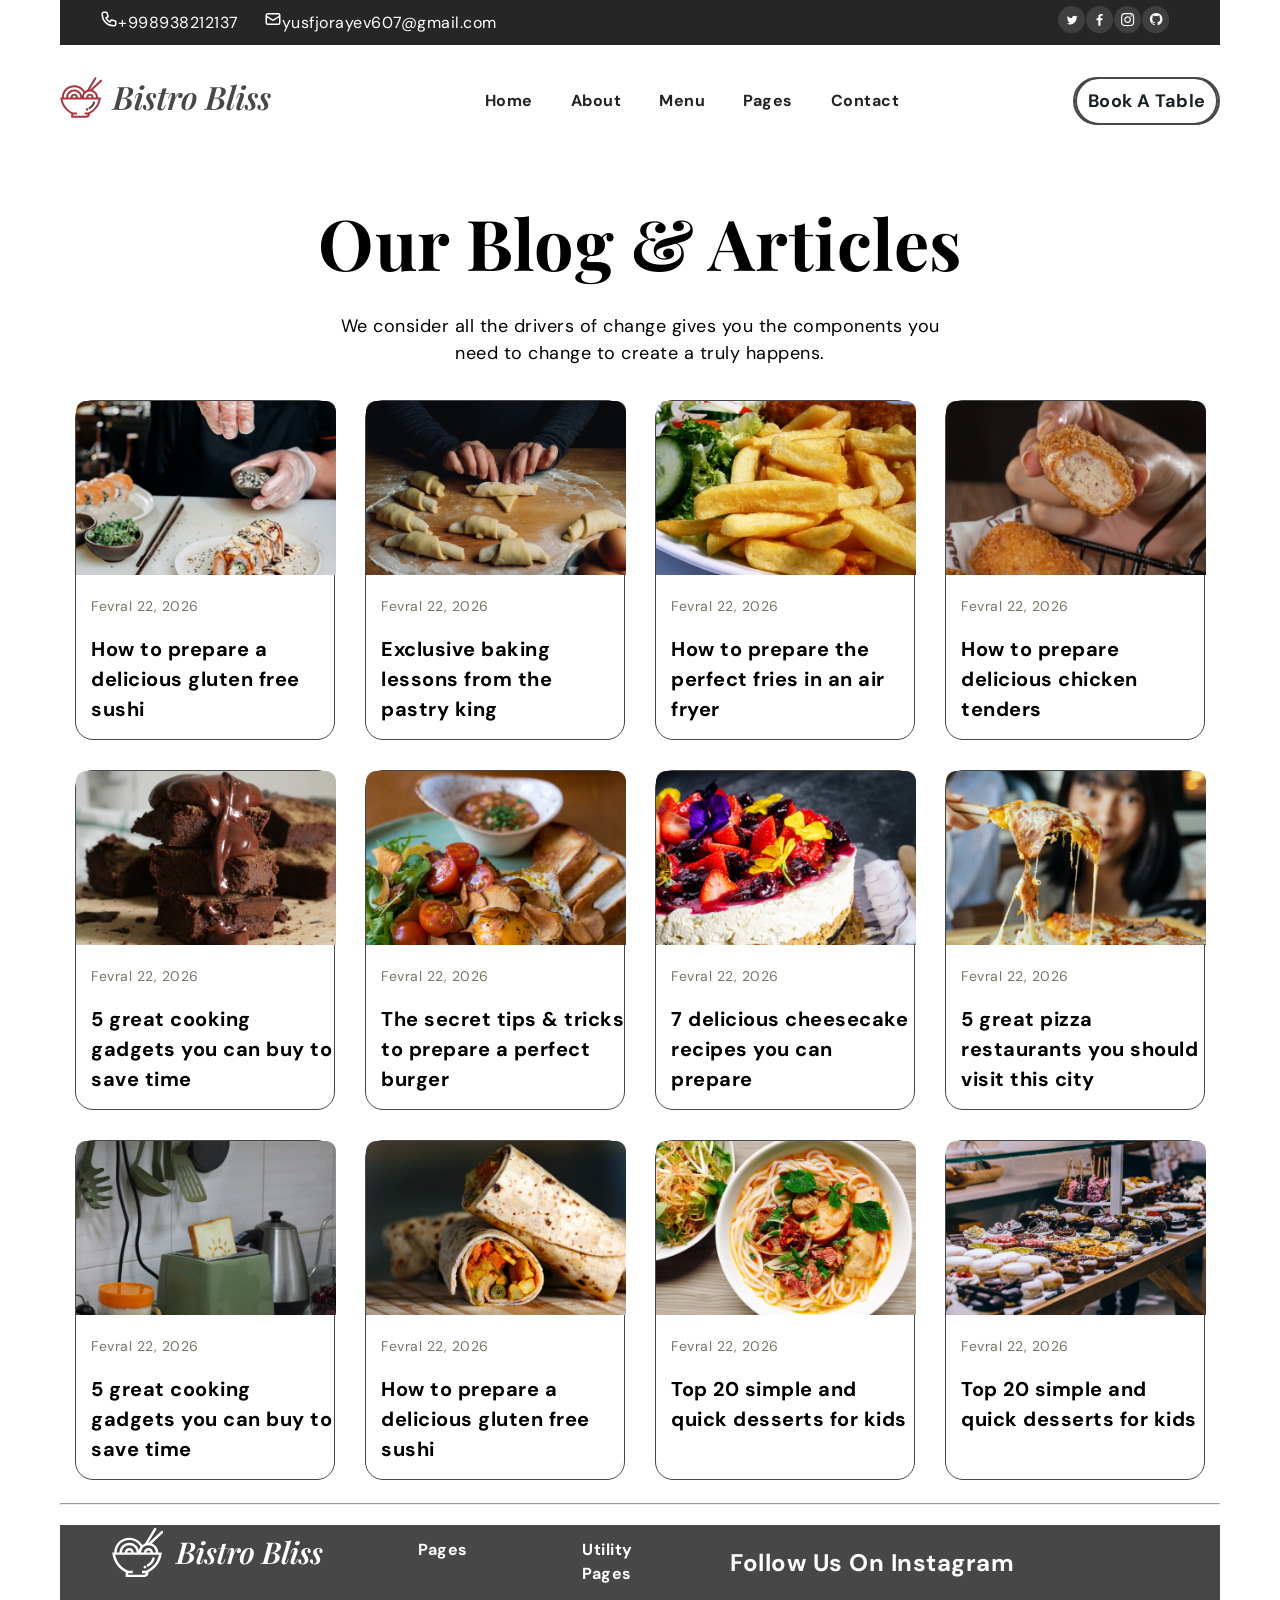
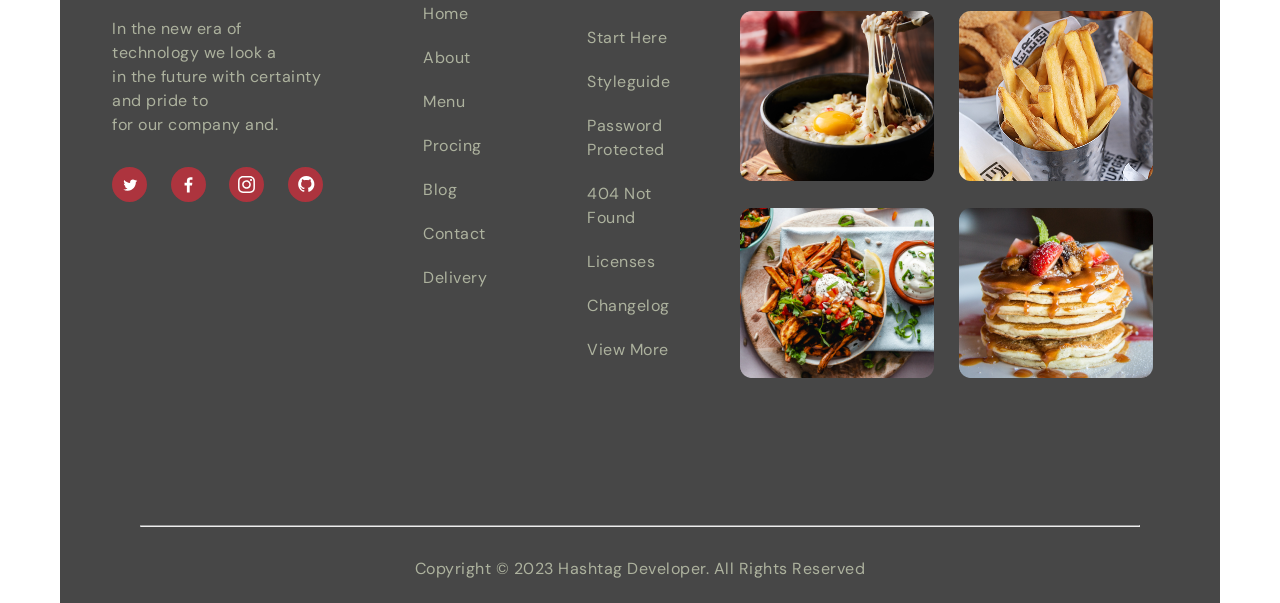
<file: pages.html>
<!DOCTYPE html>
<html lang="en">

<head>
	<meta charset="UTF-8">
	<meta name="viewport" content="width=device-width, initial-scale=1.0">
	<title>amaliyot001</title>
	<link rel="stylesheet" href="./css/style.css">
</head>

<body>


	<div class="container">
		<header>
			<div id="header"></div>
		</header>
		<main>
			<section class="pages-section">
				<div class="pages-text">
					<h1>Our Blog & Articles</h1>
					<p>We consider all the drivers of change gives you the components you <br> need to change to create a truly
						happens.
					</p>
				</div>
				<div class="pages-card">
					<div class="pages-card-link">
						<a href="#"><img src="./img/pages.img.1.png" alt="pages.img.1.png" width="260px" height="174px"></a>
						<p>Fevral 22, 2026</p>
						<h2>How to prepare a delicious gluten free sushi</h2>
					</div>
					<div class="pages-card-link">
						<a href="#"><img src="./img/pages.img.2.png" alt="pages.img.2.png" width="260px" height="174px"></a>
						<p>Fevral 22, 2026</p>
						<h2>Exclusive baking lessons from the pastry king</h2>
					</div>
					<div class="pages-card-link">
						<a href="#"><img src="./img/pages.img.3.png" alt="pages.img.3.png" width="260px" height="174px"></a>
						<p>Fevral 22, 2026</p>
						<h2>How to prepare the perfect fries in an air fryer</h2>
					</div>
					<div class="pages-card-link">
						<a href="#"><img src="./img/pages.img.4.png" alt="pages.img.4.png" width="260px" height="174px"></a>
						<p>Fevral 22, 2026</p>
						<h2>How to prepare delicious chicken tenders</h2>
					</div>
					<div class="pages-card-link">
						<a href="#"><img src="./img/pages.img.5.png" alt="pages.img.5.png" width="260px" height="174px"></a>
						<p>Fevral 22, 2026</p>
						<h2>5 great cooking gadgets you can buy to save time</h2>
					</div>
					<div class="pages-card-link">
						<a href="#"><img src="./img/pages.img.6.png" alt="pages.img.6.png" width="260px" height="174px"></a>
						<p>Fevral 22, 2026</p>
						<h2>The secret tips & tricks to prepare a perfect burger</h2>
					</div>
					<div class="pages-card-link">
						<a href="#"><img src="./img/pages.img.7.png" alt="pages.img.7.png" width="260px" height="174px"></a>
						<p>Fevral 22, 2026</p>
						<h2>7 delicious cheesecake recipes you can prepare</h2>
					</div>
					<div class="pages-card-link">
						<a href="#"><img src="./img/pages.img.8.png" alt="pages.img.8.png" width="260px" height="174px"></a>
						<p>Fevral 22, 2026</p>
						<h2>5 great pizza restaurants you should visit this city</h2>
					</div>
					<div class="pages-card-link">
						<a href="#"><img src="./img/pages.img.9.png" alt="pages.img.9.png" width="260px" height="174px"></a>
						<p>Fevral 22, 2026</p>
						<h2>5 great cooking gadgets you can buy to save time</h2>
					</div>
					<div class="pages-card-link">
						<a href="#"><img src="./img/pages.img.10.png" alt="pages.img.10.png" width="260px" height="174px"></a>
						<p>Fevral 22, 2026</p>
						<h2>How to prepare a delicious gluten free sushi</h2>
					</div>
					<div class="pages-card-link">
						<a href="./pages-top20.html"><img src="./img/pages.img.11.png" alt="pages.img.11.png" width="260px"
								height="174px"></a>
						<p>Fevral 22, 2026</p>
						<h2>Top 20 simple and quick desserts for kids</h2>
					</div>
					<div class="pages-card-link">
						<a href="#"><img src="./img/pages.img.12.png" alt="pages.img.12.png" width="260px" height="174px"></a>
						<p>Fevral 22, 2026</p>
						<h2>Top 20 simple and quick desserts for kids</h2>
					</div>
				</div>

			</section>
			<hr>
		</main>
		<footer>
			<div id="footer"></div>
		</footer>
	</div>
	<script src="./js/scrip.js"></script>
</body>

</html>
</file>
<file: css/style.css>
@import url('https://fonts.googleapis.com/css2?family=DM+Sans:opsz,wght@0,9..40,100..1000;1,9..40,100..1000&family=Playfair+Display:wght@1,500&display=swap');

body{
padding: 0;
margin: 0;
font-size: 16px;
line-height: 1.5;
font-family: "DM Sans", sans-serif;
letter-spacing: 0.5px;
width: 100%;

}
.container{
width: 100%;
max-width: 1200px;
padding-left: 20px;
padding-right: 20px;
margin-left: auto;
margin-right: auto;
}
* {
box-sizing: border-box;
}

/* header-top */

.header-top{
	background-color: #272626;
	height: 45px;
	display: flex;
	justify-content: space-between;
	margin: 0;
	align-items: center;
	width: 100%;

}

.contact{
	color: #fff;
}
.contact a{
	color: #fff;
	text-align: center;
	text-decoration: none;
}
.contact ul{
	list-style: none;
	display: flex;
	justify-content: flex-start;
	align-items: center;
}
.contact li:last-child{
	margin-left: 25px;
}

.contact-link ul{
	display: flex;
	justify-content: space-between;
	list-style: none;
	margin-top: 9px;
	margin-bottom: 8px;
	margin-right: 50px;
}
/* header-logo-nav */
.header-navigation{
	display: flex;
	justify-content: space-between;
	align-items: center;
	margin-top: 25px;
}
.header-nav ul{
	display: flex;
}

.header-nav li{
	list-style: none;

}
.header-nav a{
font-family: "DM Sans", sans-serif,;
}
.btn{
	width: 77px;
	height: 32px;
	text-decoration: none;
	text-transform: capitalize;
	font-size: 16px;
	font-weight: 700;
	padding: 11px;
	margin: 8px;
	color: #222;
}
.btn:hover{
	border: 0px solid;
	background-color: #47474756;
	border-radius: 25px;
}

.book-a-table{
	width: 147px;
	height: 48px;
	text-decoration: none;
	border: 2px solid #474747;
	border-radius: 118px;
	align-items: center;
	display: flex;
	justify-content: center;
	font-weight: 700;
	font-size: 18px;
	text-transform: capitalize;
	color: #182226;
	transition: all 0.4s	ease;
}
.book-a-table:hover{
	background-color: #AD343E;
	color: #fff;
}
.book-a-table:active{
	background-color: #AD343E;
}
/* end of header */
/* start of main */
/* organaman */
.section-main{
	height: 100%;
	justify-content: center;
	background:url(./image\ 110.png) ;
	position: relative;
	width: 100%;
	min-height: 80vh;
	display: flex;
	align-items: center;
	background-size:cover;
	background-position: center;
	background-attachment: fixed;
	margin-top: 20px;
}
/* organaman */
.best{
	width: 667px;
	height: 392px;
	display: flex;
	flex-wrap: wrap;
	justify-content: center;
}
.Best-food-for-your-taste{
	font-size: 85px;
	font-family: "Playfair Display", serif;
	text-align: center;
	margin: 0px;
	font-weight: normal;
}
.best p{
	font-size: 20px;
	display: flex;
	text-align: center;
}
.btn-menu ul{
	display: flex;
	justify-content:space-between;
}
.btn-menu li{
	list-style: none;
	margin-right: 30px;
}
/* browse-our-menu */

.Browse-Our-Menu-thema{
	text-align: center;
	font-size: 40px;
	font-family: "Playfair Display", serif;
	font-weight: normal;
}
.browse-our-menu{
	display: flex;
	justify-content: space-between;
	text-align: center;
}
.browse-our-menu-card{
	width: 306px;
	height: 375px;
	border: 1px solid #474747;
	border-radius: 16px;
	margin: 20px;
}
.browse-our-menu-card img{
	padding-top: 55px;
	border: 0px solid #474747;
	border-radius: 50%;
	width: 100px;
	height: 100px;
	margin: 25px;
	background-color: #4949493d;
	color: #fff;
}
.browse-our-menu-card a{
	text-decoration: none;
	color: #AD343E;
	font-weight: bold;
}

/* HOME 3 SECTION  */

.home3-section{
	display:flex;
	text-align: start;
	justify-content: space-between;
	margin-top: 25px;
	background-color: #F9F9F7;
}
.home3-card{
	position: relative;
	background-color: #474747;
	width: 411px;
	height: 321px;
	border-radius: 20px;
	margin-left: 238px;
	margin-top: -280px;
	text-align:left;
}
.home3-card-card{
	padding:50px;
	color: #fff;
}
.home3-card-card ul{
	padding-left: 0px;
}
.home3-card-card img{
	padding-right: 15px;
}
.home3-card-card li{
	list-style: none;
	margin-bottom: 25px;
}
.home3-card-card a{
	color: #fff;
	text-decoration: none;
	list-style: none;
}
.home3-content{
width: 457px;
height: 353px;
margin-top: 71px;
font-family: "Playfair Display", serif;
}
.home3-content p{
	font-size: 18px;
	line-height: 1x;
	font-family: "DM Sans", sans-serif;
}

/* services */
.services-thema{
	font-size: 25px;
	font-family: "Playfair Display", serif;
	font-weight: normal;
}
.services-section{
	display: flex;
	justify-content: space-between;
}
.services-card{
	display: flex;
	justify-content: space-between;
}
.card-services{
	width: 252px;
	height: 450px;
	margin: 15px;
	border: 1px solid #efeeeeac;
	border-radius: 14px;
}
.card-services h2{
	padding-left: 15px;
	font-family: "DM Sans", sans-serif;
}
.card-services p{
	padding-left: 15px;
}
/* fastest-food */

/* end of main */
.fastest-food-section{
	display: flex;
	justify-content: space-between;
	padding: 114px 102px 0px 102px;
	background-color: #F9F9F7;
}
.fastest-food-img2{
	padding: 35px 25px;
	padding-right: 0px;
}
.fastest-food-info{
	width: 400px;
	height: 300px;
	margin-top:100px;
	text-align: left;
}
.fastest-food-info h1{
	 font-family: "Playfair Display", serif;
}
.fastest-food-info ul{
	padding: 0px;
}
.fastest-food-info li{
	list-style: none;
	display: flex;
	align-items: center;
	margin: 10px 0px
}
.fastest-food-info span{
	padding-left: 10px;
}
/* What Our Customers Say */
.What-Our-Customers-Say-thema h1{
	 font-family: "Playfair Display", serif;
}
.What-Our-Customers-Say-card{
	display: flex;
	justify-content: space-between;
}
.card-What-Our-Customers-Say{
	width: 350px;
	height: 400px;
	background-color: #47474734;
	border-radius: 15px;
}
.card-What-Our-Customers-Say h2{
	margin: 25px;
	color: #AD343E;
	 font-family: "DM Sans", sans-serif
}
.card-What-Our-Customers-Say p{
	margin: 25px;
}
.card-What-Our-Customers-Say-img{
	display: flex;
	justify-content: start;
	padding-left: 15px;
	padding-top: 50px;
}
span{
	margin: 0px;
	font-size: 16px;
	color: #372a2a
}
.card-What-Our-Customers-Say-img h3{
	padding-left: 25px;
}
/* Our Blog & Articles */

.Our-Blog-Articles-section{
	background-color: #F9F9F7;
}

.Our-Blog-Articles-thema{
	display: flex;
	justify-content: space-between;
	align-items: center;
	margin: 30px;
}

.Our-Blog-Articles-thema h1{
	 font-family: "Playfair Display", serif;
	font-size: 55px;
}
.Our-Blog-Articles-card{
	width: 460px;
	height: 798px;
	background-color: #fff;
	padding: 5px;
	margin: 15px;
	border-radius: 15px;
}
.Our-Blog-Articles-1card{
	display: flex;
}
.Our-Blog-Articles-card-of-card4{
	width: 290px;
	height: 390px;
	background-color:#fff;
	padding: 5px;
	margin: 15px;
	border-radius: 15px;
}

/* start of footer */
footer{
	background-color: #474747;
	height: 678px;
	color: #fff;
	/* display: flex; */
}
.footer{
	display: flex;
	margin: 20px 52px 5px;
	align-items:flex-start;
	margin-bottom:130px ;
}
.footer-logo{
	margin-bottom: 30px;
}
.footer-p{
	font-size: 16px;
	margin-bottom: 30px;
	color: #ADB29E;
}
.footer-contact-link ul{
	display: flex;
	justify-content:space-between;
	margin-left: -40px;
}
.footer-contact-link li{
	list-style:none ;
}
.footer2{
	padding-left: 60px;
	text-align: start;
	align-items: start;
}
.footer2 li{
	list-style: none;
	margin-bottom: 20px;
}
.footer2 a{
	color: #fff;
	text-decoration: none;
	text-transform: capitalize;
	color: #ADB29E;
	font-size: 16px;

}
.footer2 h2{
	text-transform: capitalize;
	font-size: 16px;
	margin-left: 35px;
	margin-bottom: 40px;
}
.footer3{
	padding-left: 60px;
	text-align: start;
	align-items: start;
}
.footer3 li{
	list-style: none;
	margin-bottom: 20px;
}
.footer3 a{
	color: #fff;
	text-decoration: none;
	text-transform: capitalize;
	color: #ADB29E;
	font-size: 16px;

}
.footer3 h2{
	text-transform: capitalize;
	font-size: 16px;
	margin-left: 35px;
	margin-bottom: 40px;
}
.footer4{
	padding-left: 60px;
	text-align: start;
	align-items: start;
}
.footer4 img{
	padding: 10px;
}
footer span{
	font-size: 16px;
	color: #ADB29E;
	display: flex;
	justify-content: center;
}
.footer-hr{
	color: #414536;
	width: 1000px;
	margin-bottom: 30px;
}




/* css about */
/* start of about section  */
.about-section{
	display:flex;
	text-align: start;
	justify-content: space-between;
	margin-top: 25px;
}
.about-card{
	position: relative;
	background-color: #474747;
	width: 411px;
	height: 321px;
	border-radius: 20px;
	margin-left: 238px;
	margin-top: -280px;
	text-align:left;
}
.card-card{
	padding:50px;
	color: #fff;
}
.card-card ul{
	padding-left: 0px;
}
.card-card img{
	padding-right: 15px;
}
.card-card li{
	list-style: none;
	margin-bottom: 25px;
}
.card-card a{
	color: #fff;
	text-decoration: none;
	list-style: none;
}
.about-content{
width: 457px;
height: 353px;
margin-top: 71px;
}
.about-content h1{
 font-family: "Playfair Display", serif;
}
.about-content p{
	font-size: 18px;
	line-height: 1x;
}
/* end of about section  */


/* start of menu section header */
.menu-header{
margin: 85px 300px;
}
.menu-text{
	width: 557px;
	height: 172px;
	display: inline	;
	justify-content: center;
	text-align: center;
}
.menu-text h1{
	font-size: 60px;
	font-family: "Playfair Display", serif;
}
.menu-text p{
	font-size: 18px;
}
.menu-nav-btn ul{
	display: flex;
	justify-content: space-between;
	list-style: none;
	padding-left: 0px;
	display: flex;
	justify-content: center;
}
.menu-nav-btn li{
	padding-right: 15px;
}
.about-btn{
	color: #222;
	font-weight: bold;
	text-decoration: none;
	border: 2px solid #474747;
	border-radius: 118px;
	width: 140px;
	height: 48px;
	align-items: center;
	display: flex;
	justify-content: center;
	font-size: 16px;
	transition: all 0.4s	ease;
}
.about-btn:hover{
	background-color: #474747;
	color: #ffffff;
}
.about-btn:active{
	background-color: #AD343E;
	color: #fff;
}
/* end of menu sektion header  */

/* start of menu card  */
.menu-card{
	display: flex;
	justify-content:center;
	flex-direction: row;
	flex-wrap: wrap;
}
.card1{
	width: 260px;
	height: 428px;
	text-align: center;
	margin: 10px;
	border: 1px solid #DBDFD0;
	border-radius: 12px;
}
.card1 h2{
	color: #AD343E;
}
.card1 h3{
	tab-size: 20px;
	font-weight: bold;
}
.card1 p{
	font-size: 16px;
}
/* end of menu card  */
/* menu logo  */
.menu-section-logo{
	width: 1010px;
	height: 350px;
	display: flex;
	justify-content: space-between;
	align-items: center;
	margin-left: 90px;
}
.menu-section-logo-logo{
	display: flex;
	justify-content: space-between;
	margin: 0px;
}
.menu-section-logo2 img{
	padding-left: 50px;
}
.menu-section-logo-thema{
 font-family: "Playfair Display", serif;
}

/* start of pages */
.pages-text{
	text-align: center;
}
.pages-text h1{
	font-size: 70px;
	margin-bottom: 0px;
}
.pages-text p{
	font-size: 18px;
}
/* start of pages card  */
.pages-card{
	display: flex;
	justify-content: center;
	flex-wrap: wrap;
}
.pages-card-link{
	width: 260px;
	height: 340px;
	margin: 15px;
	border: 1px solid #474747;
	border-radius: 18px;
	text-align: start;
}
.pages-card-link p{
	font-size: 14px;
	color: #737865;
	padding-left: 15px;
}
.pages-card-link h2{
	font-size: 20px;
	padding-left: 15px;
}
.pages-text h1{
 font-family: "Playfair Display", serif;
}


/* start of contact */
.contact-section{
	display:flex;
	justify-content:center;
	align-items: center;
	margin: 0;
}
.contact-text{
	text-align: center;
	color: #474747;
}
.contact-text h1{
	font-size: 70px;
  font-family: "Playfair Display", serif;
}
.contact-text p{
	font-size: 18px;
	text-align: center;
}
.contact-card{
	margin: 50px 400px;
	width: 697px;
	height: 608px;
	border: 1px solid #474747;
	box-shadow: 0 15px 15px 10px  rgba(0,0,0,0.3) ;
	border-radius: 18px;
	padding:30px ;
}
.contact-card-info{
	display: flex;
	justify-content: space-between;
	align-items: center;
	padding-bottom: 15px;
}
.contact-card-name{
	color: #222;
}
.contact-card-email{
	color: #222;
}
.contact-card-info input{
	width: 250px;
	height: 60px;
	border-radius: 30px;
}
.contact-card-info label{
	display: flex;
	justify-content: space-between;
	padding: 15px 0px;
}
.contact-card-subject input{
width: 617px;
height: 60px;
border-radius: 30px;
}
.contact-card-subject{
	color: #222;
}
.contact-card-subject label{
	display: flex;
	justify-content: space-between;
	padding: 15px 0px;
}
.contact-card-message label{
	color: #222;
	display: flex;
	justify-content: space-between;
	padding:15px 0px;
}
.contact-card-message input{
	width: 617px;
	height: 158px;
	border-radius: 30px;

}
.contact-btn a{
	color: #222;
}
.contact-btn{
	width: 617px;
	height: 64px;
	border: 1px solid #474747;
	border-radius: 30px;
	align-items: center;
	display: flex;
	justify-content: center;
	font-size: 18px;
	margin: 30px 0px;
	transition: all 0.4s	ease;
}
.contact-btn:hover{
	background-color: #AD343E;
	color: #fff;
}
.contact-info{
	width: 617px;
	color: #222;
	display: flex;
	/* align-items: center; */
	justify-content: space-between;
	text-align: start;
	margin-left: 430px;
}
.contact-info h2{
	font-size: 20px;
	font-weight: bold;
}
.contact-info h3{
	color: #AD343E;
	font-size: 20px;
}
.contact-info p{
	font-size: 18px;
}

/* pages menu  */
.blog-pages-option{
	background-color: #F9F9F7;

}
.blog-pages{
text-align: left;
padding:30px;

}
.blog-pages h1{
	text-align: center;
	font-size: 60px;
	font-family: "Playfair Display", serif;
}

.blog-pages-menu-card{
	display: flex;
	justify-content: space-between;
}
.pages-card-link-blog{
	width: 252px;
	border: 1px solid #474747;
	border-radius: 15px;
}
.pages-card-link-blog h2{
	padding: 15px;
	padding-top: 0px;
}
.pages-card-link-blog p{
	padding: 15px;
	padding-bottom: 0;
}
.blog-pages-menu-thema p {
	text-align: center;
}
.blog-pages-menu-thema h1{
  font-family: "Playfair Display", serif;
}
.blog-pages-menu{
	background-color: #fff;
}

/* book-a-table */
.book-a-table-thema{
	text-align: center;
}
.book-a-table-thema h1{
  font-family: "Playfair Display", serif;
	font-size: 50px;
}
.book-a-table-card1{
	display: flex;
	justify-content: center;
	margin-bottom: -150px;
	position: relative;
}
.book-a-table-card{
	width: 597px;
	height: 450px;
	border: 1px solid #474747;
	box-shadow: 0 15px 15px 10px  rgba(0,0,0,0.3) ;
	border-radius: 18px;
	padding:30px ;
	background-color: #fff;
}
.book-a-table-card-info{
	display: flex;
	justify-content: space-between;
	align-items: center;
	padding-bottom: 15px;
}
.book-a-table-card-name{
	color: #222;
}
.book-a-table-card-email{
	color: #222;
}
.book-a-table-card-info input{
	width: 200px;
	height: 50px;
	border-radius: 30px;
}
.book-a-table-card-info label{
	display: flex;
	justify-content: space-between;
	padding: 5px 0px;
}
.book-a-table-card-subject input{
width: 517px;
height: 50px;
border-radius: 30px;
}
.book-a-table-card-subject{
	color: #222;
}
.book-a-table-card-subject label{
	display: flex;
	justify-content: space-between;
	padding: 5px 0px;
}
.book-a-table-card-message label{
	color: #222;
	display: flex;
	justify-content: space-between;
	padding:5px 0px;
}
.book-a-table-card-message input{
	width: 517px;
	height: 90px;
	border-radius: 30px;
}
.book-a-table-btn a{
	color: #222;
	text-decoration: none;
}
.book-a-table-btn{
	width: 517px;
	height: 54px;
	border: 0 solid #474747;
	border-radius: 30px;
	align-items: center;
	display: flex;
	justify-content: center;
	font-size: 18px;
	margin: 30px 0px;
	transition: all 0.4s	ease;
}
.book-a-table-btn:hover{
	background-color: #AD343E;
	color: #fff;
}
</file>
